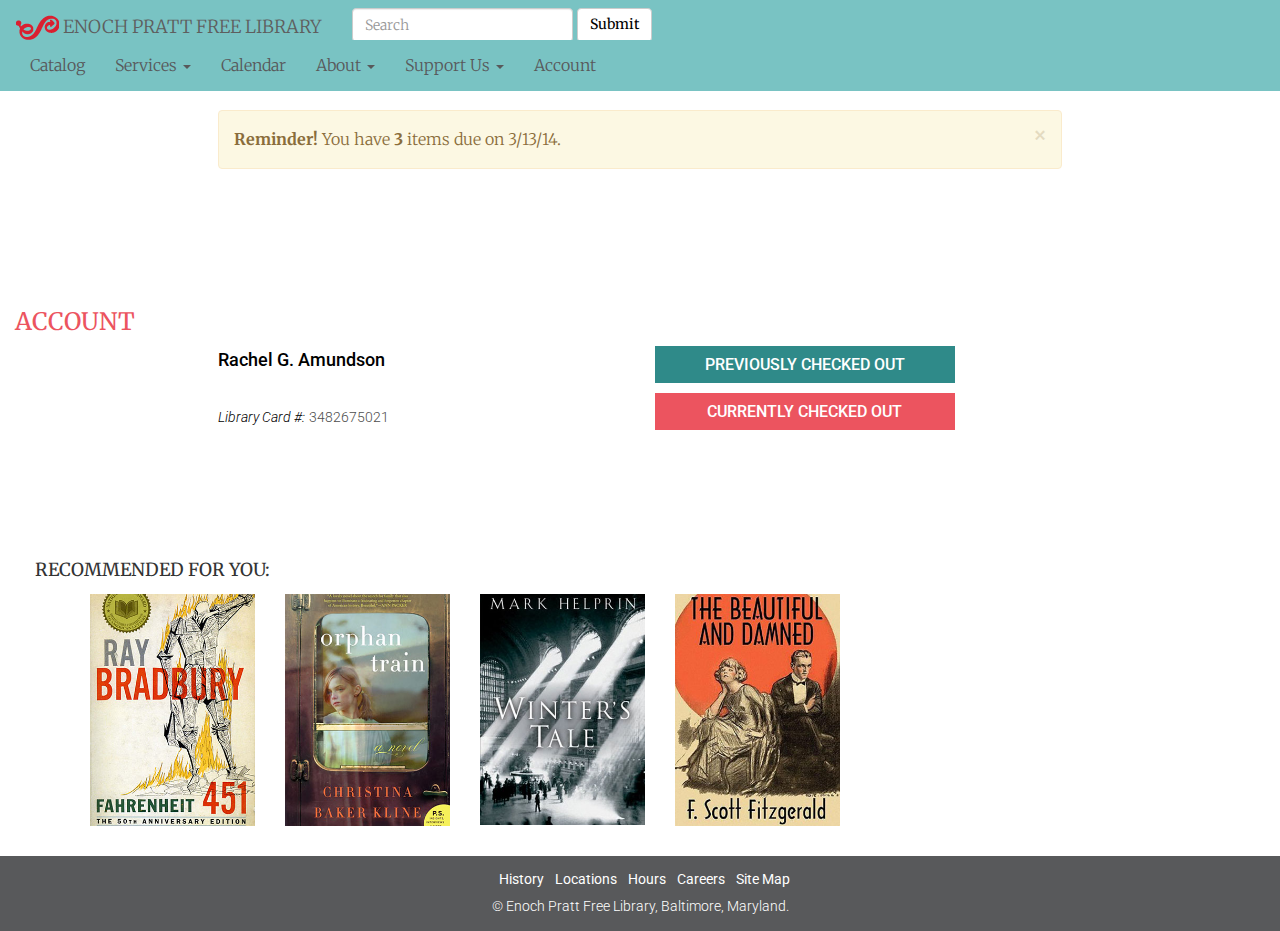
<file: account.html>
<!DOCTYPE html>
<!--[if lt IE 7]>      <html class="no-js lt-ie9 lt-ie8 lt-ie7"> <![endif]-->
<!--[if IE 7]>         <html class="no-js lt-ie9 lt-ie8"> <![endif]-->
<!--[if IE 8]>         <html class="no-js lt-ie9"> <![endif]-->
<!--[if gt IE 8]><!--> <html class="no-js"> <!--<![endif]-->
    <head>
        <meta charset="utf-8">
        <meta http-equiv="X-UA-Compatible" content="IE=edge">
        <title></title>
        <meta name="description" content="">
        <meta name="viewport" content="width=device-width, initial-scale=1">

        <!-- Place favicon.ico and apple-touch-icon.png in the root directory -->

        <link rel="stylesheet" href="css/main.css">
        <link rel="stylesheet" href="css/override.css">

        <script src="js/vendor/modernizr-2.6.2.min.js"></script>
    </head>
    <body>
        <!--[if lt IE 7]>
            <p class="browsehappy">You are using an <strong>outdated</strong> browser. Please <a href="http://browsehappy.com/">upgrade your browser</a> to improve your experience.</p>
        <![endif]-->

        <!-- Add your site or application content here -->
        
  <nav class="navbar navbar-default navbar-fixed-top" role="navigation">
  <div class="container-fluid">
    <!-- Brand and toggle get grouped for better mobile display -->
    <div class="navbar-header">
      <button type="button" class="navbar-toggle" data-toggle="collapse" data-target="#bs-example-navbar-collapse-1">
        <span class="sr-only">Toggle navigation</span>
        <span class="icon-bar"></span>
        <span class="icon-bar"></span>
        <span class="icon-bar"></span>
      </button>
      <a class="navbar-brand" href="index.html"><img src="img/logo.png"> ENOCH PRATT FREE LIBRARY</a>
    </div>

    <!-- Collect the nav links, forms, and other content for toggling -->
    <div class="collapse navbar-collapse" id="bs-example-navbar-collapse-1">

      <form class="navbar-form navbar-left" role="search">
        <div class="form-group">
          <input type="text" class="form-control" placeholder="Search">
        </div>
        <button type="submit" class="btn btn-default"><a class="subbutton" href="results.html">Submit</a></button>
      </form>
     
    </div><!-- /.navbar-collapse -->
  </div><!-- /.container-fluid -->
</nav>

<nav class="navbar navbar-default navbar-fixed-top2" role="navigation">
  <div class="container-fluid">


      <ul class="nav navbar-nav navbar-left">

        <li><a href="catalog.html">Catalog</a></li>

        <li class="dropdown">
          <a href="#" class="dropdown-toggle" data-toggle="dropdown">Services <b class="caret"></b></a>
          <ul class="dropdown-menu">
            <li><a href="#">Research Help</a></li>
            <li><a href="#">Computer Centers</a></li>
            <li><a href="#">Meeting Rooms</a></li>
            <li><a href="#">Kids</a></li>
            <li><a href="#">Teens</a></li>
          </ul>
        </li>

        <li><a href="#">Calendar</a></li>

                <li class="dropdown">
          <a href="#" class="dropdown-toggle" data-toggle="dropdown">About <b class="caret"></b></a>
          <ul class="dropdown-menu">
            <li><a href="#">Mision</a></li>
            <li><a href="#">History</a></li>
            <li><a href="#">Vitals</a></li>
          </ul>
        </li>

                <li class="dropdown">
          <a href="#" class="dropdown-toggle" data-toggle="dropdown">Support Us <b class="caret"></b></a>
          <ul class="dropdown-menu">
            <li><a href="#">Giving Options</a></li>
            <li><a href="#">Volunteer</a></li>
          </ul>
        </li>

        <li><a href="account.html">Account</a></li>

      </ul>
    </div><!-- /.navbar-collapse -->
  </div><!-- /.container-fluid -->
</nav>


<div class="row">
<div class="col-md-8 col-md-offset-2">
<div class="alert alert-warning alert-dismissable">
  <button type="button" class="close" data-dismiss="alert" aria-hidden="true">&times;</button>
  <strong>Reminder!</strong> You have <strong>3</strong> items due on 3/13/14.
</div>
</div>
</div>
</div>

<div class="col-md-12">
<h1>Account</h1>
</div>



  <div class="row"> 
      <div class="col-md-4 col-md-offset-2">
        <div class="h2-bold">
                Rachel G. Amundson
            </div>
            <br>
           <div class="h6-italic">
                Library Card #:
            </div>
             <h6>3482675021</h6>
            <br>
            </div>
        <div class="col-md-4">

        <a class="button4" href="previous.html">Previously Checked Out</a><br>

        <a class="button3" href="#">Currently Checked Out</a><br>

        </div>
  </div>







</div>
</div>

<div class="col-md-12">
<h1 class="subhead2">Recommended for you:</h1>
</div><br><br>


<div id="listcontainer">
<ul>
<section class="container">
  <div class="row">
    <li><div class="col-md-2 col-sm-4 col-xs-6"><a class="imglink" href="media.html"><img src="img/classics5.jpg" class="img-responsive shadow" alt="Responsive image"></a></div>
    <div class="col-md-2 col-sm-4 col-xs-6"><img src="img/popular4.jpg" class="img-responsive shadow" alt="Responsive image"></div>
    <div class="col-md-2 col-sm-4 col-xs-6"><img src="img/popular3.jpg" class="img-responsive shadow" alt="Responsive image"></div>
    <div class="col-md-2 col-sm-4 col-xs-6"><img src="img/classics4.jpg" class="img-responsive shadow" alt="Responsive image"></div>
    <div class="col-md-2 col-sm-4 col-xs-6">&nbsp;</div></li>
    <div class="col-md-2 col-sm-4 col-xs-6">&nbsp;</div></li>
  </div>
</section>  
</ul>
</div>
</div>

    <div class="footer">
        <div class="col-md-12">
        <a class="footlink" href="#">History</a>  <a class="footlink" href="#">Locations</a>  <a class="footlink" href="#">Hours</a>  <a class="footlink" href="#">Careers</a>  <a class="footlink" href="#">Site Map</a><br>
            © Enoch Pratt Free Library, Baltimore, Maryland.
        </div>
    </div>


        <script src="//ajax.googleapis.com/ajax/libs/jquery/1.10.2/jquery.min.js"></script>
        <script>window.jQuery || document.write('<script src="js/vendor/jquery-1.10.2.min.js"><\/script>')</script>
        <script src="js/vendor/bootstrap.js"></script>
        <script src="js/vendor/bootstrap/collapse.js"></script>
        <script src="js/vendor/bootstrap/dropdown.js"></script>
        <script src="js/plugins.js"></script>
        <script src="js/main.js"></script>

        <!-- Google Analytics: change UA-XXXXX-X to be your site's ID. -->
        <script>
            (function(b,o,i,l,e,r){b.GoogleAnalyticsObject=l;b[l]||(b[l]=
            function(){(b[l].q=b[l].q||[]).push(arguments)});b[l].l=+new Date;
            e=o.createElement(i);r=o.getElementsByTagName(i)[0];
            e.src='//www.google-analytics.com/analytics.js';
            r.parentNode.insertBefore(e,r)}(window,document,'script','ga'));
            ga('create','UA-XXXXX-X');ga('send','pageview');
        </script>
     
    </body>
</html>
</file>
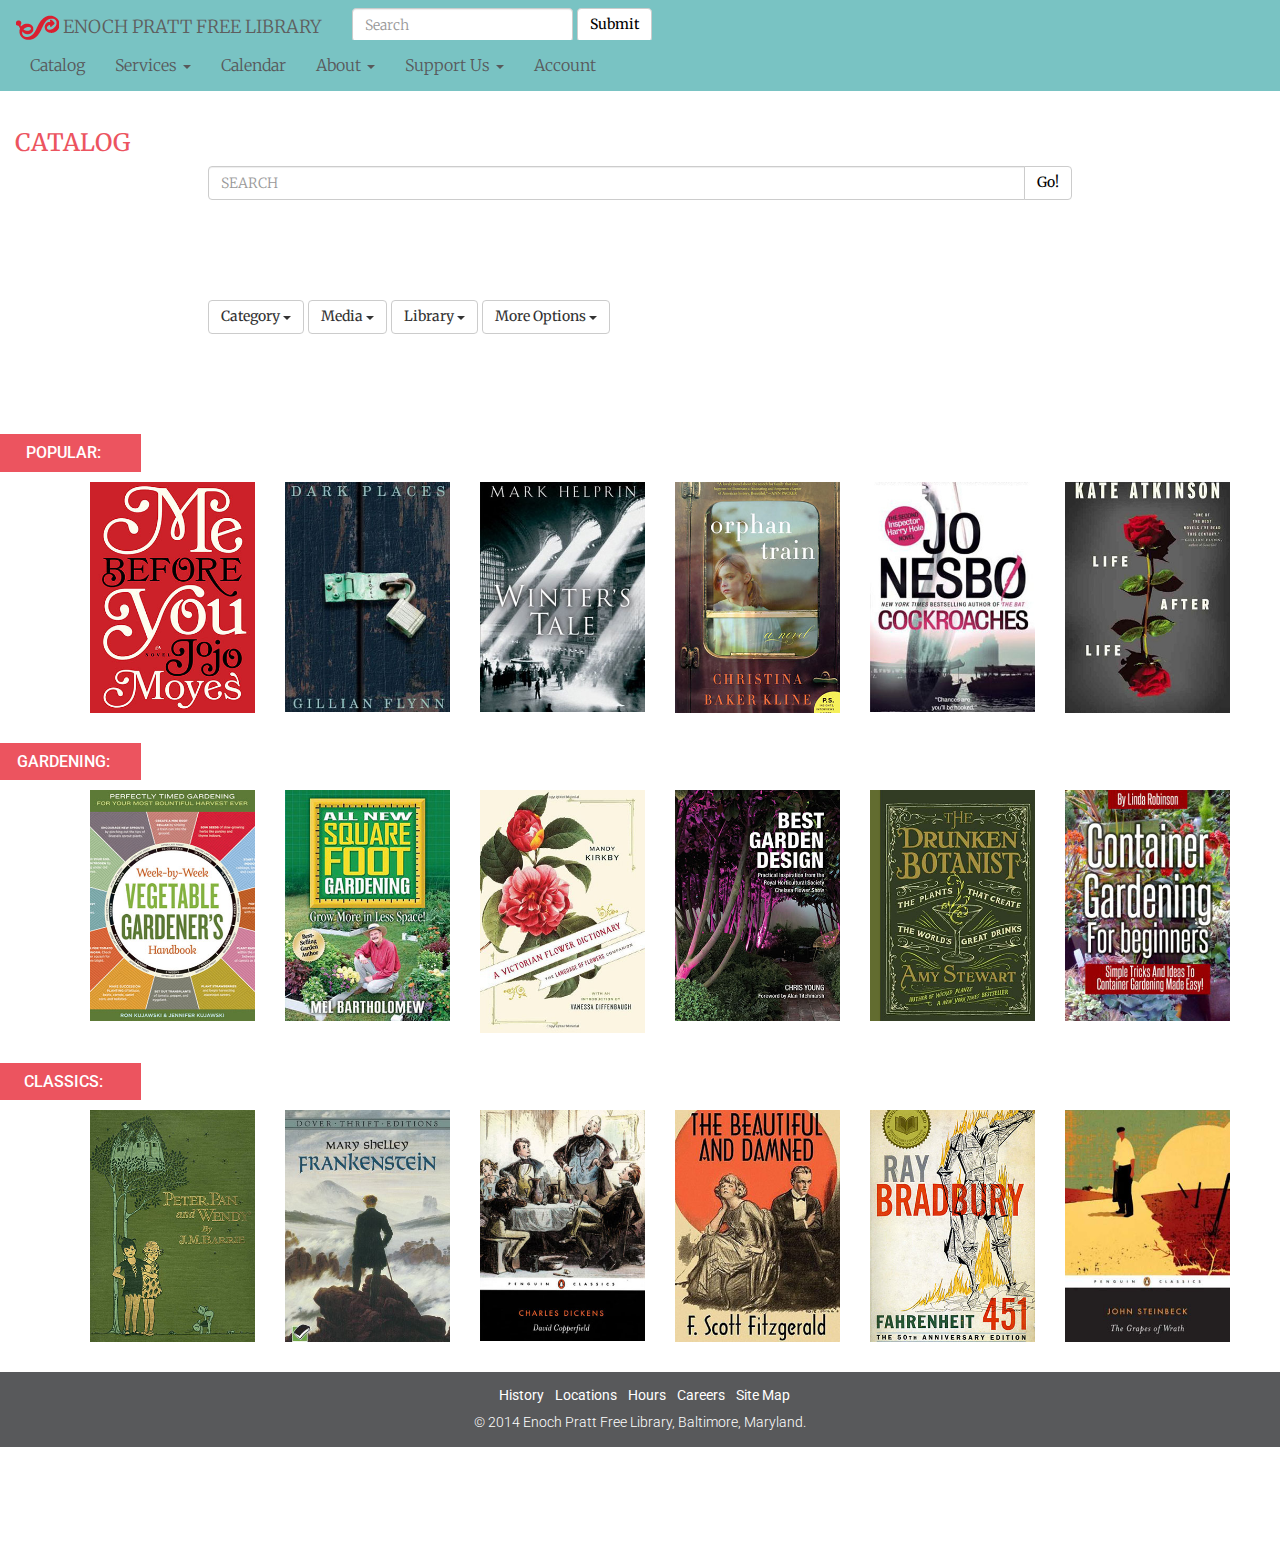
<file: catalog.html>
<!DOCTYPE html>
<!--[if lt IE 7]>      <html class="no-js lt-ie9 lt-ie8 lt-ie7"> <![endif]-->
<!--[if IE 7]>         <html class="no-js lt-ie9 lt-ie8"> <![endif]-->
<!--[if IE 8]>         <html class="no-js lt-ie9"> <![endif]-->
<!--[if gt IE 8]><!--> <html class="no-js"> <!--<![endif]-->
    <head>
        <meta charset="utf-8">
        <meta http-equiv="X-UA-Compatible" content="IE=edge">
        <title></title>
        <meta name="description" content="">
        <meta name="viewport" content="width=device-width, initial-scale=1">

        <!-- Place favicon.ico and apple-touch-icon.png in the root directory -->

        <link rel="stylesheet" href="css/main.css">
        <link rel="stylesheet" href="css/override.css">

        <script src="js/vendor/modernizr-2.6.2.min.js"></script>


    </head>
    <body>
        <!--[if lt IE 7]>
            <p class="browsehappy">You are using an <strong>outdated</strong> browser. Please <a href="http://browsehappy.com/">upgrade your browser</a> to improve your experience.</p>
        <![endif]-->

        <!-- Add your site or application content here -->
        
        
<nav class="navbar navbar-default navbar-fixed-top" role="navigation">
  <div class="container-fluid">
    <!-- Brand and toggle get grouped for better mobile display -->
    <div class="navbar-header">
      <button type="button" class="navbar-toggle" data-toggle="collapse" data-target="#bs-example-navbar-collapse-1">
        <span class="sr-only">Toggle navigation</span>
        <span class="icon-bar"></span>
        <span class="icon-bar"></span>
        <span class="icon-bar"></span>
      </button>
      <a class="navbar-brand" href="index.html"><img src="img/logo.png"> ENOCH PRATT FREE LIBRARY</a>
    </div>

    <!-- Collect the nav links, forms, and other content for toggling -->
    <div class="collapse navbar-collapse" id="bs-example-navbar-collapse-1">

      <form class="navbar-form navbar-left" role="search">
        <div class="form-group">
          <input type="text" class="form-control" placeholder="Search">
        </div>
        <button type="submit" class="btn btn-default"><a class="subbutton" href="results.html">Submit</a></button>
      </form>
     
    </div><!-- /.navbar-collapse -->
  </div><!-- /.container-fluid -->
</nav>

<nav class="navbar navbar-default navbar-fixed-top2" role="navigation">
  <div class="container-fluid">


      <ul class="nav navbar-nav navbar-left">

        <li><a href="catalog.html">Catalog</a></li>

        <li class="dropdown">
          <a href="#" class="dropdown-toggle" data-toggle="dropdown">Services <b class="caret"></b></a>
          <ul class="dropdown-menu">
            <li><a href="#">Research Help</a></li>
            <li><a href="#">Computer Centers</a></li>
            <li><a href="#">Meeting Rooms</a></li>
            <li><a href="#">Kids</a></li>
            <li><a href="#">Teens</a></li>
          </ul>
        </li>

        <li><a href="#">Calendar</a></li>

                <li class="dropdown">
          <a href="#" class="dropdown-toggle" data-toggle="dropdown">About <b class="caret"></b></a>
          <ul class="dropdown-menu">
            <li><a href="#">Mision</a></li>
            <li><a href="#">History</a></li>
            <li><a href="#">Vitals</a></li>
          </ul>
        </li>

                <li class="dropdown">
          <a href="#" class="dropdown-toggle" data-toggle="dropdown">Support Us <b class="caret"></b></a>
          <ul class="dropdown-menu">
            <li><a href="#">Giving Options</a></li>
            <li><a href="#">Volunteer</a></li>
          </ul>
        </li>

        <li><a href="account.html">Account</a></li>

      </ul>
    </div><!-- /.navbar-collapse -->
  </div><!-- /.container-fluid -->
</nav>

<div class="col-md-12">
<h1>Catalog</h1>
</div>

<div class="row">

<div class="col-md-push-2">
&nbsp;
</div>


<div class="row">
<div class=" col-md-8 col-md-offset-2">
    <div class="input-group">
      <input type="text" class="form-control" placeholder="SEARCH">
      <span class="input-group-btn">
        <button class="btn btn-default" type="button"><a class="subbutton" href="results.html">Go!</a></button>
      </span>
    </div><!-- /input-group -->
  </div><!-- /.col-lg-6 -->
</div><!-- /.row -->

<div class="row">
<div class=" col-md-8 col-md-offset-2">
  <div class="btn-group ">
  <button type="button" class="btn btn-default dropdown-toggle" data-toggle="dropdown">
    Category <span class="caret"></span>
  </button>
  <ul class="dropdown-menu" role="menu">
    <li><a href="#">ISBN</a></li>
    <li><a href="#">Author</a></li>
    <li><a href="#">Title</a></li>
    <li><a href="#">Subject</a></li>
    <li><a href="#">Series</a></li>

  </ul>
</div>

<div class="btn-group">
  <button type="button" class="btn btn-default dropdown-toggle" data-toggle="dropdown">
    Media <span class="caret"></span>
  </button>
  <ul class="dropdown-menu" role="menu">
    <li><a href="#">Audio</a></li>
    <li><a href="#">Books</a></li>
    <li><a href="#">DVDs</a></li>
    <li><a href="#">Electronic Resource</a></li>
    <li><a href="#">Film 16mm</a></li>
    <li><a href="#">Government Documents</a></li>
    <li><a href="#">Magazines and Newspapers</a></li>
    <li><a href="#">Microfilm</a></li>
    <li><a href="#">Slides</a></li>
    <li><a href="#">Video</a></li>
  </ul>
</div>

<div class="btn-group">
  <button type="button" class="btn btn-default dropdown-toggle" data-toggle="dropdown">
    Library <span class="caret"></span>
  </button>
  <ul class="dropdown-menu" role="menu">
      <li><a href="#">Brooklyn</a></li>
      <li><a href="#">Canton</a></li>
      <li><a href="#">Central</a></li>
      <li><a href="#">Cherry Hill</a></li>
      <li><a href="#">Clifton</a></li>
      <li><a href="#">Edmondson Avenue</a></li>
      <li><a href="#">Forest Park</a></li>
      <li><a href="#">Govans</a></li>
      <li><a href="#">Hamilton</a></li>
      <li><a href="#">Hampden</a></li>
      <li><a href="#">Herring Run</a></li>
      <li><a href="#">Light Street</a></li>
      <li><a href="#">Northwood</a></li>
      <li><a href="#">Orleans Street</a></li>
      <li><a href="#">Patterson Park</a></li>
      <li><a href="#">Pennsylvania Avenue</a></li>
      <li><a href="#">Reistertown Road</a></li>
      <li><a href="#">Roland Park</a></li>
      <li><a href="#">Southeast Anchor</a></li>
      <li><a href="#">Walbrook</a></li>
      <li><a href="#">Washington Village</a></li>
      <li><a href="#">Waverly</a></li>

  </ul>
</div>

<div class="btn-group">
  <button type="button" class="btn btn-default dropdown-toggle" data-toggle="dropdown">
    More Options <span class="caret"></span>
  </button>
  <ul class="dropdown-menu" role="menu">
    <li><a href="#">Action</a></li>
    <li><a href="#">Another action</a></li>
    <li><a href="#">Something else here</a></li>
    <li class="divider"></li>
    <li><a href="#">Separated link</a></li>
  </ul>
</div>

</div>
</div>



<a class="button2" href="#">Popular:</a><br>


<div id="listcontainer">
<ul>
<section class="container">
  <div class="row">
    <li><div class="col-md-2 col-sm-4 col-xs-6"><img src="img/popular1.jpg" class="img-responsive shadow" alt="Responsive image"></div>
    <div class="col-md-2 col-sm-4 col-xs-6"><img src="img/popular2.jpg" class="img-responsive shadow" alt="Responsive image"></div>
    <div class="col-md-2 col-sm-4 col-xs-6"><img src="img/popular3.jpg" class="img-responsive shadow" alt="Responsive image"></div>
    <div class="col-md-2 col-sm-4 col-xs-6"><img src="img/popular4.jpg" class="img-responsive shadow" alt="Responsive image"></div>
    <div class="col-md-2 col-sm-4 col-xs-6"><img src="img/popular5.jpg" class="img-responsive shadow" alt="Responsive image"></div>
    <div class="col-md-2 col-sm-4 col-xs-6"><img src="img/popular6.jpg" class="img-responsive shadow" alt="Responsive image"></div></li>
  </div>
</section>  
</ul>
</div>


<a class="button2" href="#">Gardening:</a><br>

<div id="listcontainer">
<ul>
<section class="container">
  <div class="row">
    <li><div class="col-md-2 col-sm-4 col-xs-6"><img src="img/garden1.jpg" class="img-responsive shadow" alt="Responsive image"></div>
    <div class="col-md-2 col-sm-4 col-xs-6"><img src="img/garden2.jpg" class="img-responsive shadow" alt="Responsive image"></div>
    <div class="col-md-2 col-sm-4 col-xs-6"><img src="img/garden3.jpg" class="img-responsive shadow" alt="Responsive image"></div>
    <div class="col-md-2 col-sm-4 col-xs-6"><img src="img/garden4.jpg" class="img-responsive shadow" alt="Responsive image"></div>
    <div class="col-md-2 col-sm-4 col-xs-6"><img src="img/garden5.jpg" class="img-responsive shadow" alt="Responsive image"></div>
    <div class="col-md-2 col-sm-4 col-xs-6"><img src="img/garden6.jpg" class="img-responsive shadow" alt="Responsive image"></div></li>
  </div>
</section>  
</ul>
</div>

<a class="button2" href="results.html">Classics:</a><br>

<div id="listcontainer">
<ul>
<section class="container">
  <div class="row">
    <li><div class="col-md-2 col-sm-4 col-xs-6"><a class="imglink" href="media.html"><img src="img/classics1.jpg" class="img-responsive shadow" alt="Responsive image"></a></div>
    <div class="col-md-2 col-sm-4 col-xs-6"><img src="img/classics2.jpg" class="img-responsive shadow" alt="Responsive image"></div>
    <div class="col-md-2 col-sm-4 col-xs-6"><img src="img/classics3.jpg" class="img-responsive shadow" alt="Responsive image"></div>
    <div class="col-md-2 col-sm-4 col-xs-6"><img src="img/classics4.jpg" class="img-responsive shadow" alt="Responsive image"></div>
    <div class="col-md-2 col-sm-4 col-xs-6"><img src="img/classics5.jpg" class="img-responsive shadow" alt="Responsive image"></div>
    <div class="col-md-2 col-sm-4 col-xs-6"><img src="img/classics6.jpg" class="img-responsive shadow" alt="Responsive image"></div></li>
  </div>
</section>  
</ul>
</div>


    <div class="footer">
        <div class="col-md-12">
        <a class="footlink" href="#">History</a>  <a class="footlink" href="#">Locations</a>  <a class="footlink" href="#">Hours</a>  <a class="footlink" href="#">Careers</a>  <a class="footlink" href="#">Site Map</a><br>
            © 2014 Enoch Pratt Free Library, Baltimore, Maryland.
        </div>
    </div>


        <script src="//ajax.googleapis.com/ajax/libs/jquery/1.10.2/jquery.min.js"></script>
        <script>window.jQuery || document.write('<script src="js/vendor/jquery-1.10.2.min.js"><\/script>')</script>
        <script src="js/vendor/bootstrap.js"></script>
        <script src="js/vendor/bootstrap/collapse.js"></script>
        <script src="js/vendor/bootstrap/dropdown.js"></script>
        <script src="js/plugins.js"></script>
        <script src="js/main.js"></script>

        <!-- Google Analytics: change UA-XXXXX-X to be your site's ID. -->
        <script>
            (function(b,o,i,l,e,r){b.GoogleAnalyticsObject=l;b[l]||(b[l]=
            function(){(b[l].q=b[l].q||[]).push(arguments)});b[l].l=+new Date;
            e=o.createElement(i);r=o.getElementsByTagName(i)[0];
            e.src='//www.google-analytics.com/analytics.js';
            r.parentNode.insertBefore(e,r)}(window,document,'script','ga'));
            ga('create','UA-XXXXX-X');ga('send','pageview');
        </script>
    
    </body>
</html>
</file>
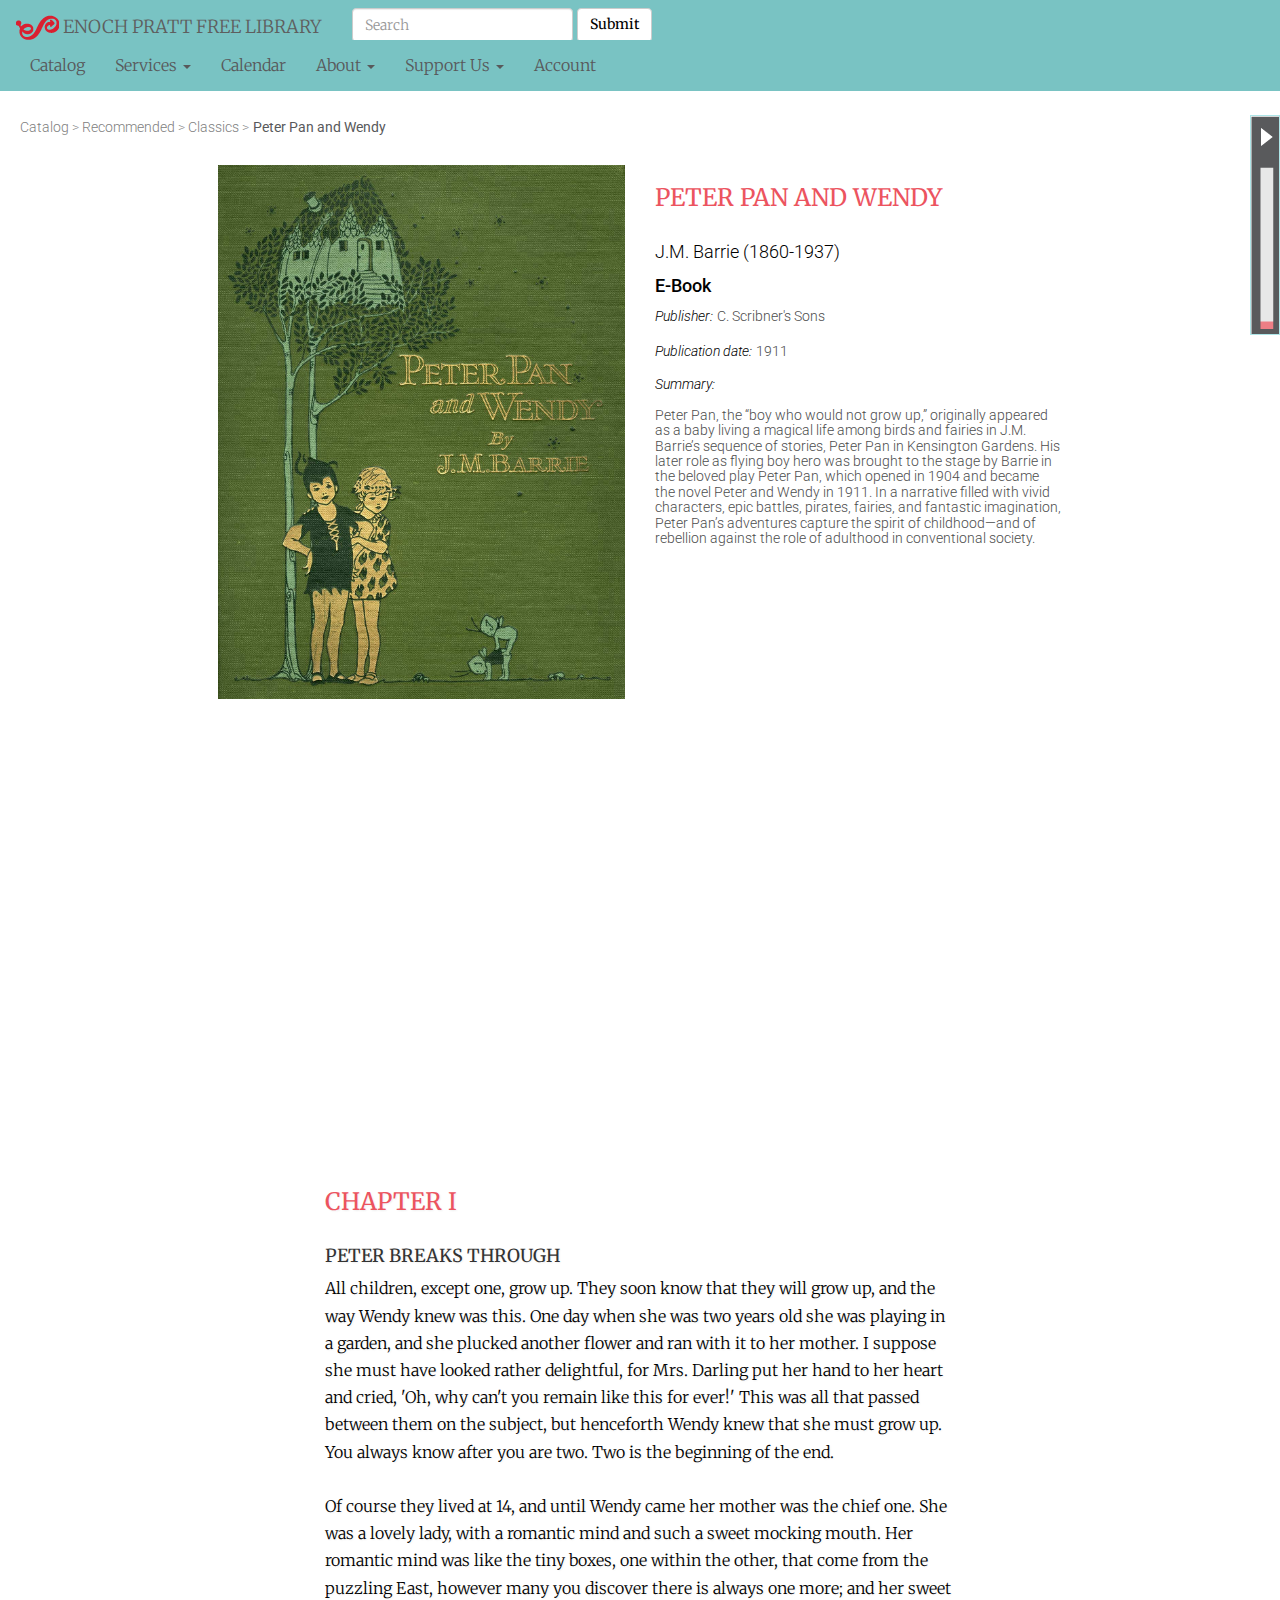
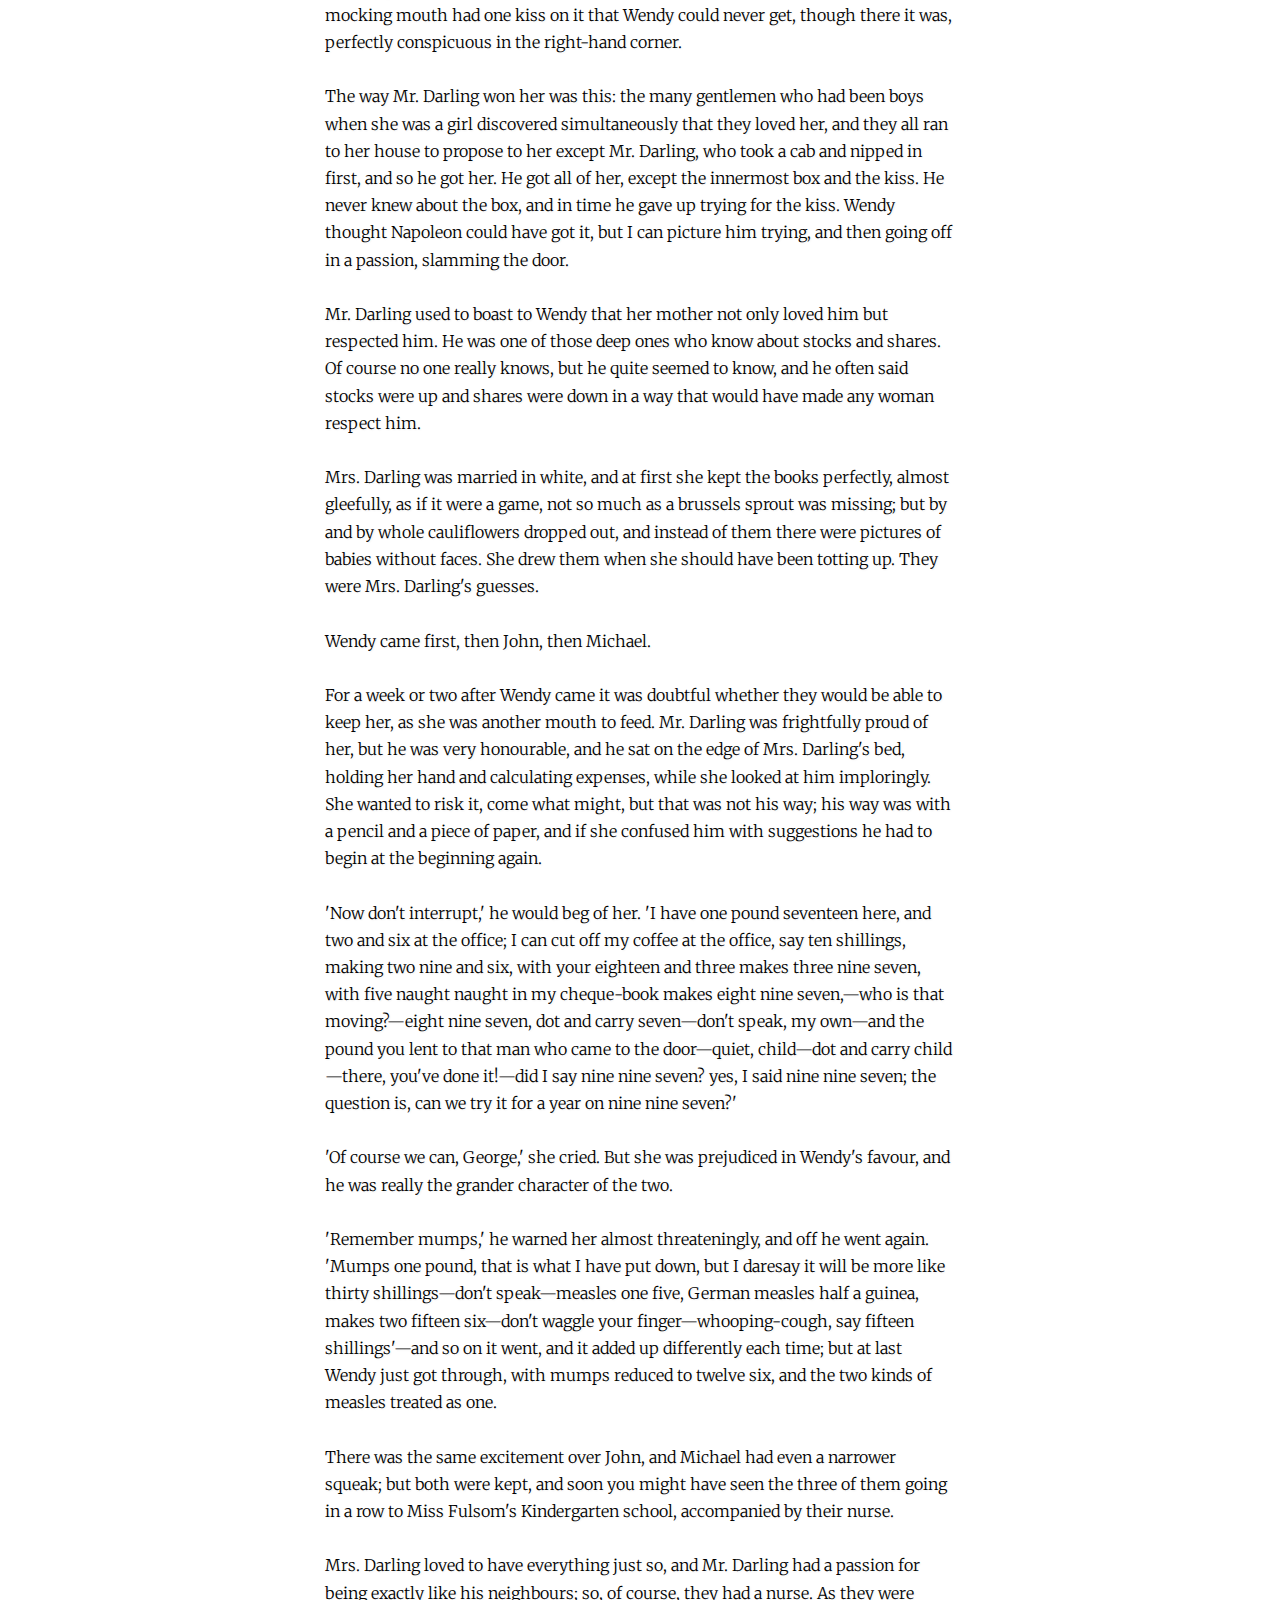
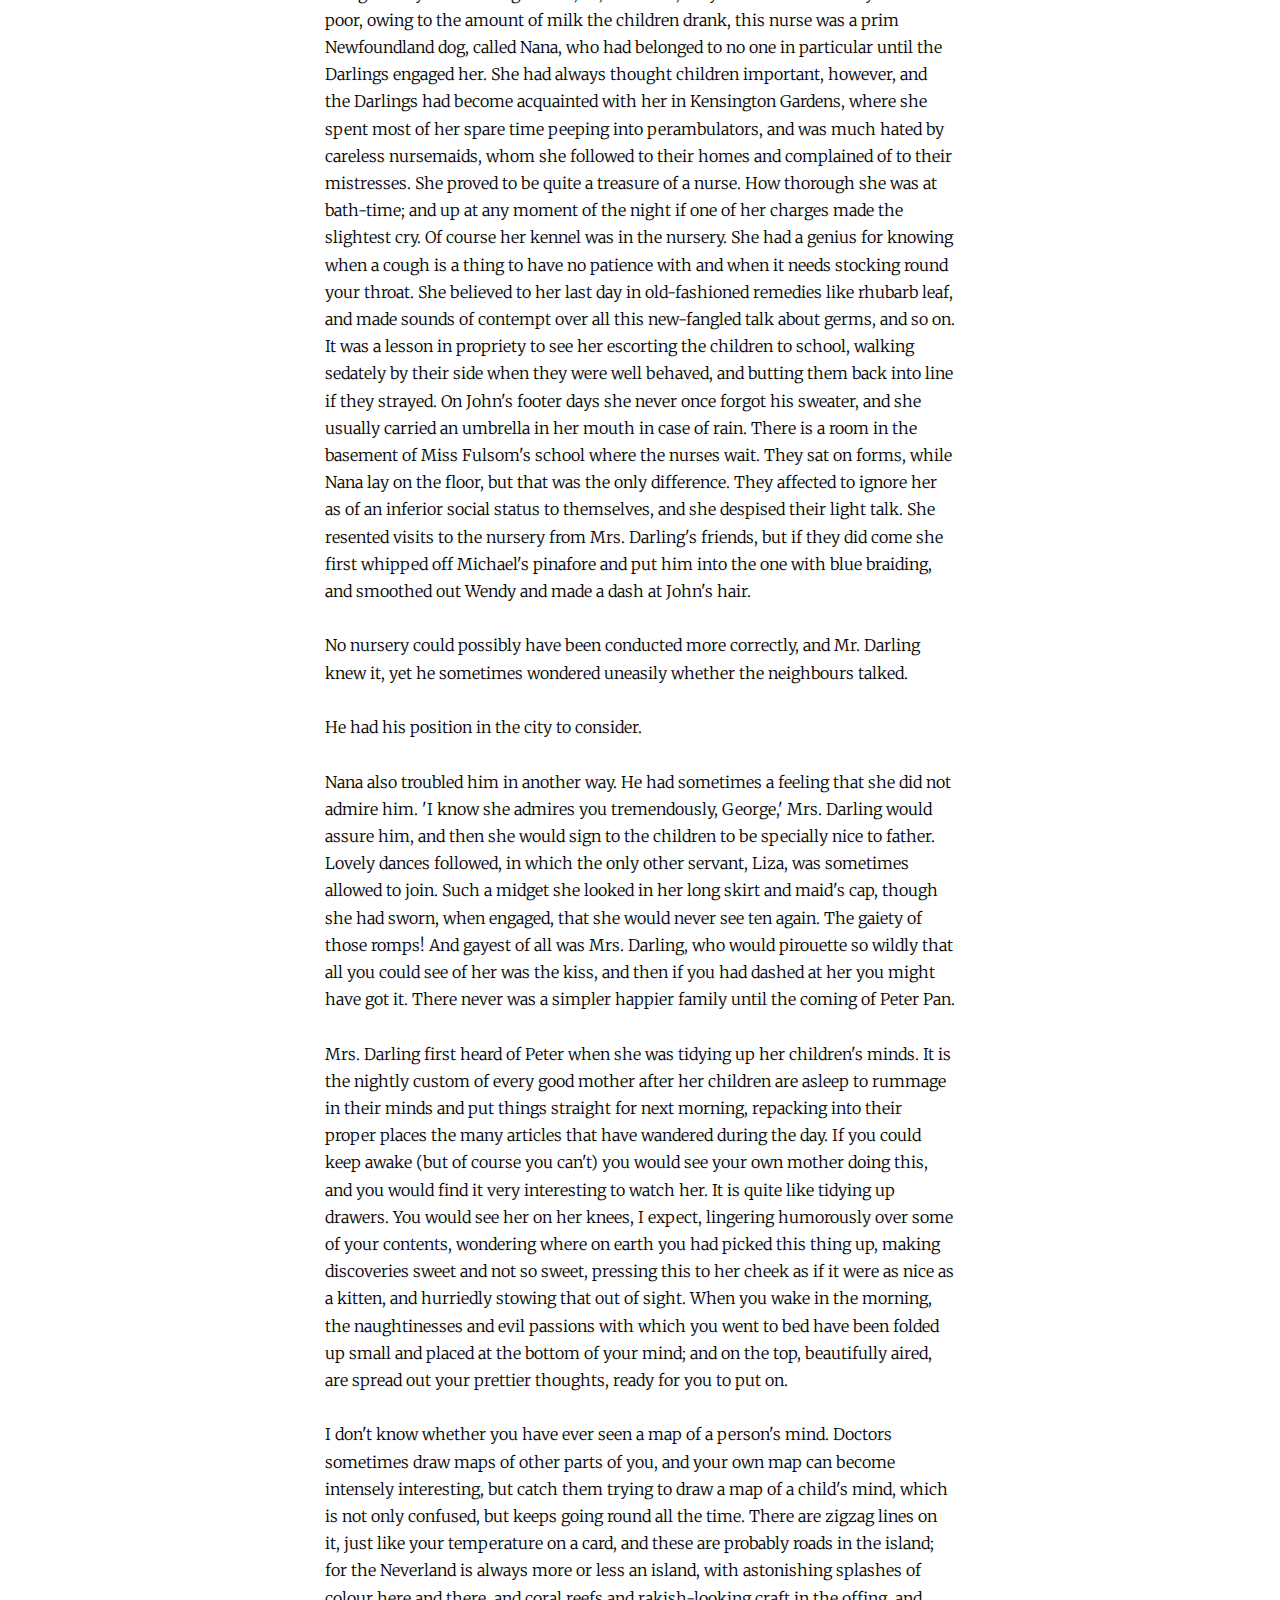
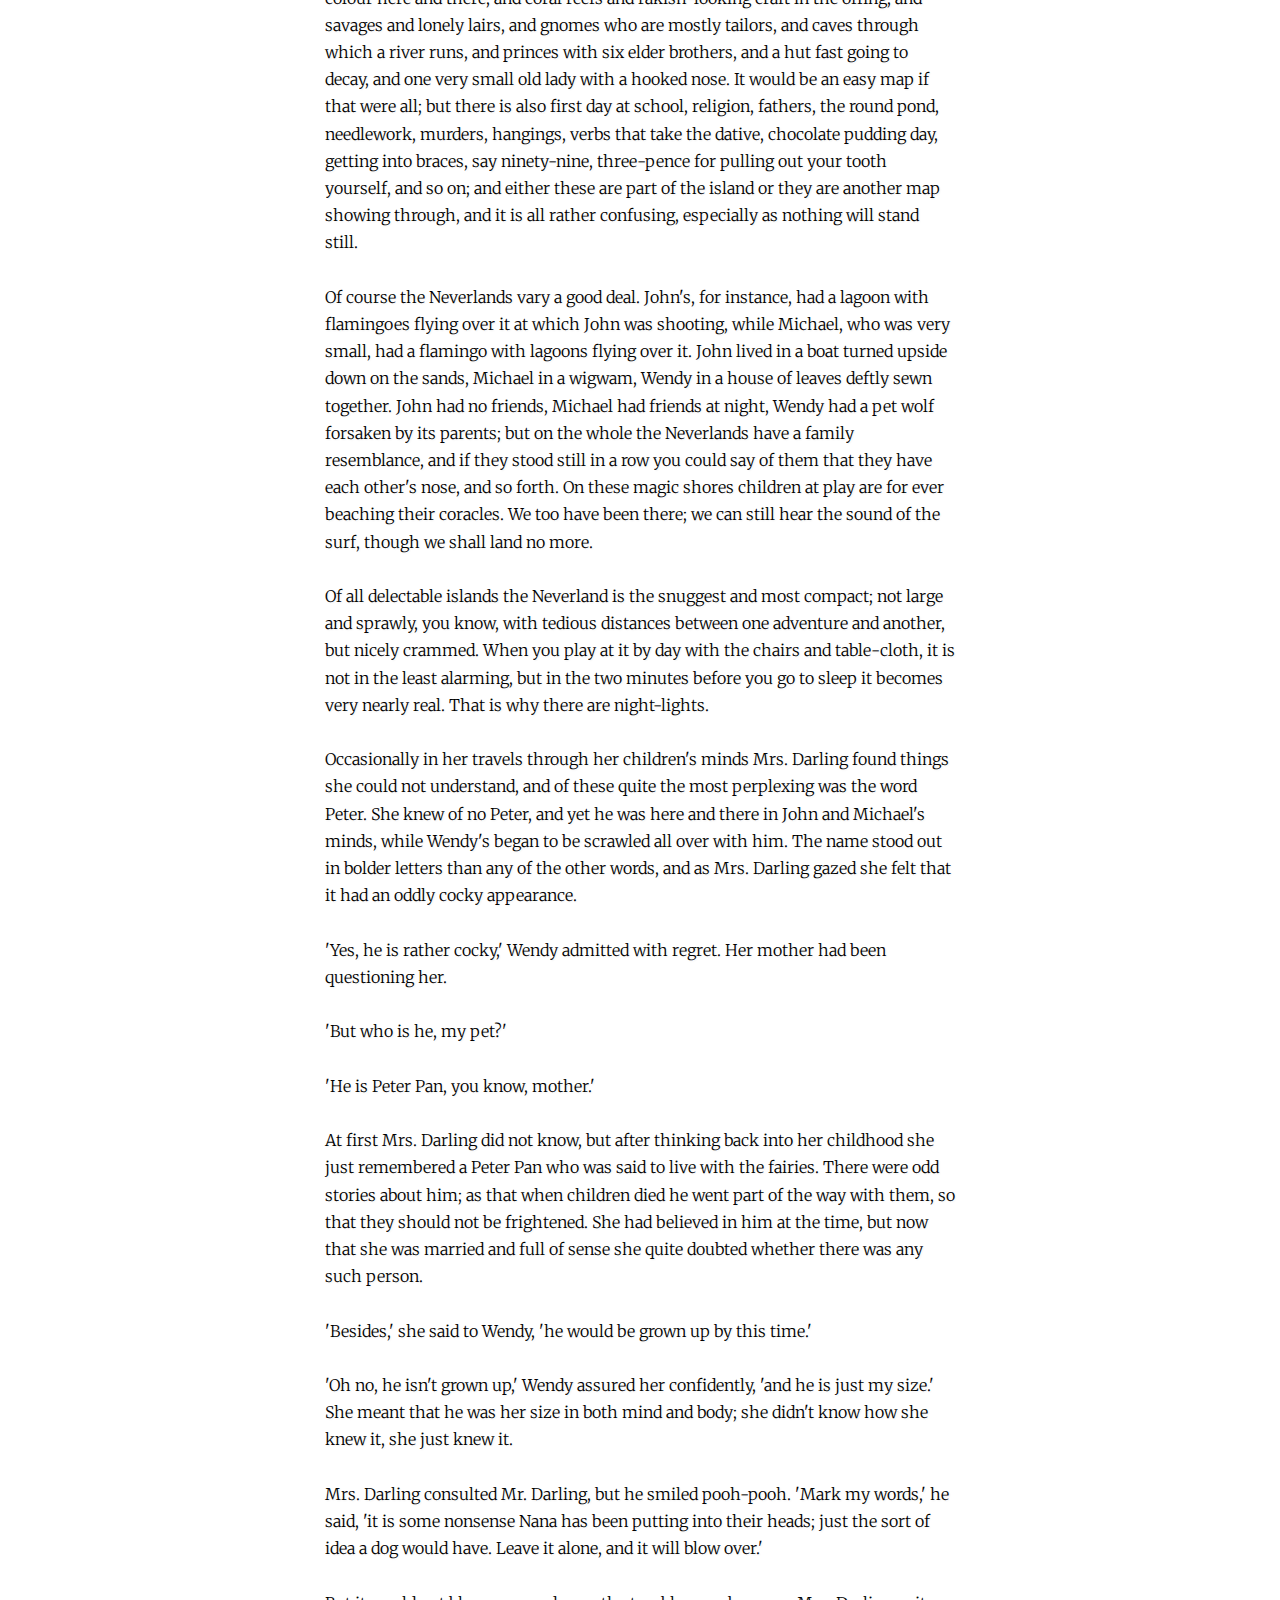
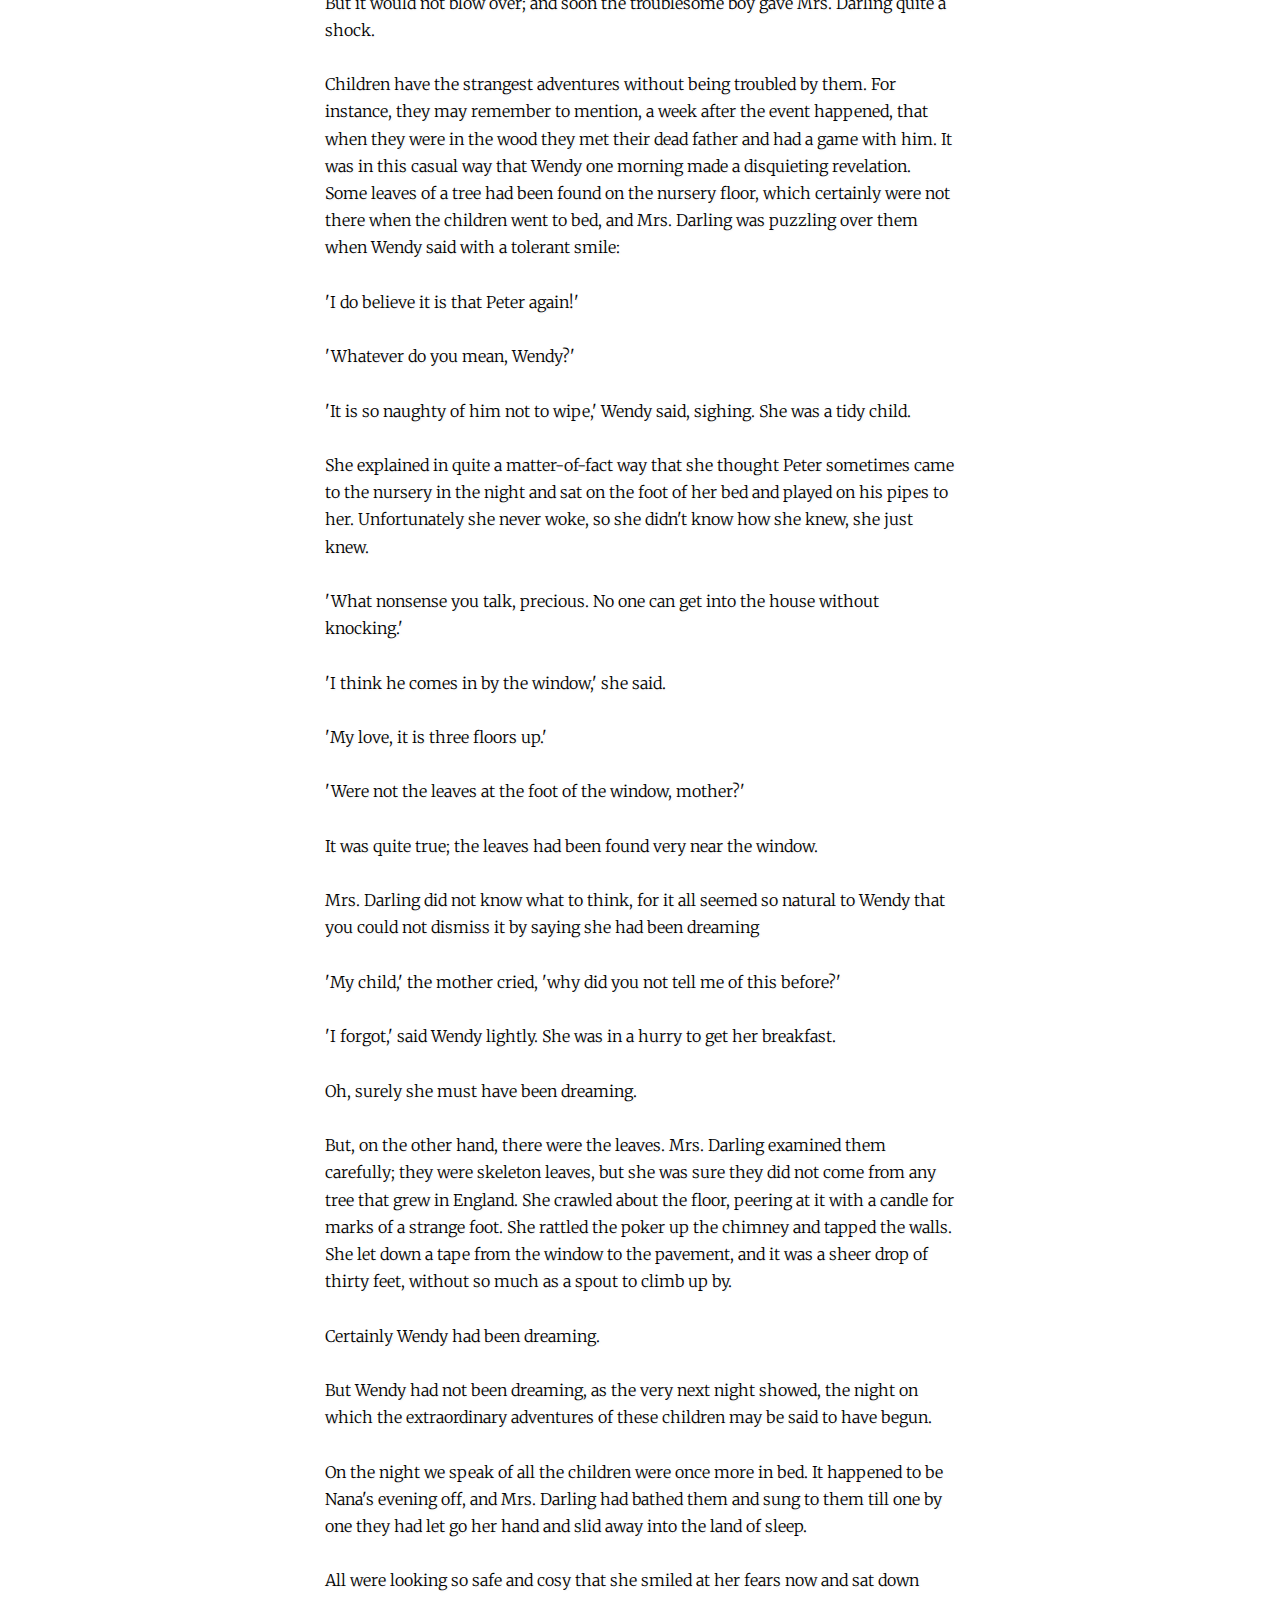
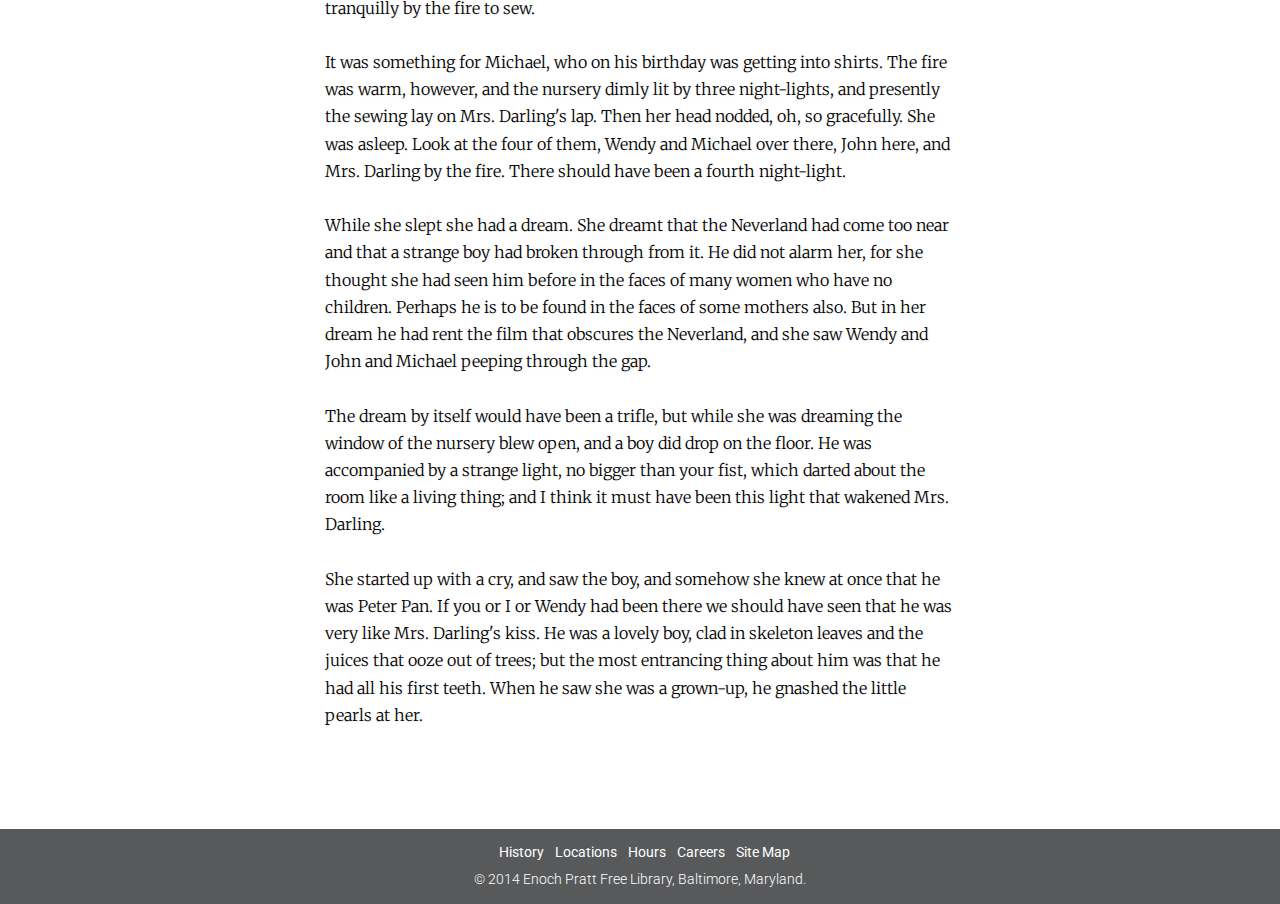
<file: media.html>
<!DOCTYPE html>
<!--[if lt IE 7]> <html class="no-js lt-ie9 lt-ie8 lt-ie7"> <![endif]-->
<!--[if IE 7]> <html class="no-js lt-ie9 lt-ie8"> <![endif]-->
<!--[if IE 8]> <html class="no-js lt-ie9"> <![endif]-->
<!--[if gt IE 8]><!-->

<html class="no-js">
<!--<![endif]-->

<head>
    <meta charset="utf-8">
    <meta content="IE=edge" http-equiv="X-UA-Compatible">

    <title></title>
    <meta content="" name="description">
    <meta content="width=device-width, initial-scale=1" name="viewport">
    <!-- Place favicon.ico and apple-touch-icon.png in the root directory -->
    <link href="css/main.css" rel="stylesheet">
    <link href="css/override.css" rel="stylesheet">
    <link href="css/style.css" media="screen" rel="stylesheet" type="text/css">
    <script src="js/vendor/modernizr-2.6.2.min.js"></script>
</head>

<body>
    <!--[if lt IE 7]>
<p class="browsehappy">You are using an <strong>outdated</strong> browser. Please <a href="http://browsehappy.com/">upgrade your browser</a> to improve your experience.</p>
<![endif]-->
    <!-- Add your site or application content here -->

<nav class="navbar navbar-default navbar-fixed-top" role="navigation">
  <div class="container-fluid">
    <!-- Brand and toggle get grouped for better mobile display -->
    <div class="navbar-header">
      <button type="button" class="navbar-toggle" data-toggle="collapse" data-target="#bs-example-navbar-collapse-1">
        <span class="sr-only">Toggle navigation</span>
        <span class="icon-bar"></span>
        <span class="icon-bar"></span>
        <span class="icon-bar"></span>
      </button>
      <a class="navbar-brand" href="index.html"><img src="img/logo.png"> ENOCH PRATT FREE LIBRARY</a>
    </div>

    <!-- Collect the nav links, forms, and other content for toggling -->
    <div class="collapse navbar-collapse" id="bs-example-navbar-collapse-1">

      <form class="navbar-form navbar-left" role="search">
        <div class="form-group">
          <input type="text" class="form-control" placeholder="Search">
        </div>
        <button type="submit" class="btn btn-default"><a class="subbutton" href="results.html">Submit</a></button>
      </form>
     
    </div><!-- /.navbar-collapse -->
  </div><!-- /.container-fluid -->
</nav>

<nav class="navbar navbar-default navbar-fixed-top2" role="navigation">
  <div class="container-fluid">


      <ul class="nav navbar-nav navbar-left">

        <li><a href="catalog.html">Catalog</a></li>

        <li class="dropdown">
          <a href="#" class="dropdown-toggle" data-toggle="dropdown">Services <b class="caret"></b></a>
          <ul class="dropdown-menu">
            <li><a href="#">Research Help</a></li>
            <li><a href="#">Computer Centers</a></li>
            <li><a href="#">Meeting Rooms</a></li>
            <li><a href="#">Kids</a></li>
            <li><a href="#">Teens</a></li>
          </ul>
        </li>

        <li><a href="#">Calendar</a></li>

                <li class="dropdown">
          <a href="#" class="dropdown-toggle" data-toggle="dropdown">About <b class="caret"></b></a>
          <ul class="dropdown-menu">
            <li><a href="#">Mision</a></li>
            <li><a href="#">History</a></li>
            <li><a href="#">Vitals</a></li>
          </ul>
        </li>

                <li class="dropdown">
          <a href="#" class="dropdown-toggle" data-toggle="dropdown">Support Us <b class="caret"></b></a>
          <ul class="dropdown-menu">
            <li><a href="#">Giving Options</a></li>
            <li><a href="#">Volunteer</a></li>
          </ul>
        </li>

        <li><a href="account.html">Account</a></li>

      </ul>
    </div><!-- /.navbar-collapse -->
  </div><!-- /.container-fluid -->
</nav>


<h5>Catalog &gt; Recommended &gt; Classics &gt;</h5>
    <div class="h5-bold">
        Peter Pan and Wendy
    </div>

    <div class="row">
        <div class="col-sm-5 col-md-5 col-lg-4 col-sm-offset-1 col-md-offset-1 col-lg-offset-2"><img alt="Responsive image"
        class="img-responsive shadow" src="img/peter.jpg"></div>

        <div class="col-sm-5 col-md-5 col-lg-4">
            <h1>Peter Pan and Wendy</h1>

            <h2>J.M. Barrie (1860-1937)</h2>

            <div class="h2-bold">
                E-Book
            </div>

            <div class="h6-italic">
                Publisher:
            </div>
                
            <h6>C. Scribner's Sons</h6>
                <br>
            <div class="h6-italic">
                Publication date:
            </div>

            <h6>1911</h6>
                <br>
            <div class="h6-italic">
                Summary:
            </div>

            <h6>Peter Pan, the “boy who would not grow up,” originally appeared
            as a baby living a magical life among birds and fairies in J.M.
            Barrie’s sequence of stories, Peter Pan in Kensington Gardens. His
            later role as flying boy hero was brought to the stage by Barrie in
            the beloved play Peter Pan, which opened in 1904 and became the
            novel Peter and Wendy in 1911. In a narrative filled with vivid
            characters, epic battles, pirates, fairies, and fantastic
            imagination, Peter Pan’s adventures capture the spirit of
            childhood—and of rebellion against the role of adulthood in
            conventional society.</h6>
        </div>
    </div>
    </div>

    <P>&nbsp;</P><P>&nbsp;</P><P>&nbsp;</P><P>&nbsp;</P><P>&nbsp;</P><P>&nbsp;</P><P>&nbsp;</P>

    <div class="section white" id="section1">
        <div class="row">
            <div class="col-xs-10 col-sm-8 col-md-8 col-xs-offset-1 col-sm-offset-2 col-md-offset-2">
                <h1>CHAPTER I</h1><br>

                <h1 class="subhead">PETER BREAKS THROUGH</h1><br>
                All children, except one, grow up. They soon know that they
                will grow up, and the way Wendy knew was this. One day when she
                was two years old she was playing in a garden, and she plucked
                another flower and ran with it to her mother. I suppose she
                must have looked rather delightful, for Mrs. Darling put her
                hand to her heart and cried, 'Oh, why can't you remain like
                this for ever!' This was all that passed between them on the
                subject, but henceforth Wendy knew that she must grow up. You
                always know after you are two. Two is the beginning of the
                end.<br>
                <br>
                Of course they lived at 14, and until Wendy came her mother was
                the chief one. She was a lovely lady, with a romantic mind and
                such a sweet mocking mouth. Her romantic mind was like the tiny
                boxes, one within the other, that come from the puzzling East,
                however many you discover there is always one more; and her
                sweet mocking mouth had one kiss on it that Wendy could never
                get, though there it was, perfectly conspicuous in the
                right-hand corner.<br>
                <br>
                The way Mr. Darling won her was this: the many gentlemen who
                had been boys when she was a girl discovered simultaneously
                that they loved her, and they all ran to her house to propose
                to her except Mr. Darling, who took a cab and nipped in first,
                and so he got her. He got all of her, except the innermost box
                and the kiss. He never knew about the box, and in time he gave
                up trying for the kiss. Wendy thought Napoleon could have got
                it, but I can picture him trying, and then going off in a
                passion, slamming the door.<br>
                <br>
                Mr. Darling used to boast to Wendy that her mother not only
                loved him but respected him. He was one of those deep ones who
                know about stocks and shares. Of course no one really knows,
                but he quite seemed to know, and he often said stocks were up
                and shares were down in a way that would have made any woman
                respect him.<br>
                <br>
                Mrs. Darling was married in white, and at first she kept the
                books perfectly, almost gleefully, as if it were a game, not so
                much as a brussels sprout was missing; but by and by whole
                cauliflowers dropped out, and instead of them there were
                pictures of babies without faces. She drew them when she should
                have been totting up. They were Mrs. Darling's guesses.<br>
                <br>
                Wendy came first, then John, then Michael.<br>
                <br>
                For a week or two after Wendy came it was doubtful whether they
                would be able to keep her, as she was another mouth to feed.
                Mr. Darling was frightfully proud of her, but he was very
                honourable, and he sat on the edge of Mrs. Darling's bed,
                holding her hand and calculating expenses, while she looked at
                him imploringly. She wanted to risk it, come what might, but
                that was not his way; his way was with a pencil and a piece of
                paper, and if she confused him with suggestions he had to begin
                at the beginning again.<br>
                <br>
                'Now don't interrupt,' he would beg of her. 'I have one pound
                seventeen here, and two and six at the office; I can cut off my
                coffee at the office, say ten shillings, making two nine and
                six, with your eighteen and three makes three nine seven, with
                five naught naught in my cheque-book makes eight nine
                seven,—who is that moving?—eight nine seven, dot and carry
                seven—don't speak, my own—and the pound you lent to that man
                who came to the door—quiet, child—dot and carry child—there,
                you've done it!—did I say nine nine seven? yes, I said nine
                nine seven; the question is, can we try it for a year on nine
                nine seven?'<br>
                <br>
                'Of course we can, George,' she cried. But she was prejudiced
                in Wendy's favour, and he was really the grander character of
                the two.<br>
                <br>
                'Remember mumps,' he warned her almost threateningly, and off
                he went again. 'Mumps one pound, that is what I have put down,
                but I daresay it will be more like thirty shillings—don't
                speak—measles one five, German measles half a guinea, makes two
                fifteen six—don't waggle your finger—whooping-cough, say
                fifteen shillings'—and so on it went, and it added up
                differently each time; but at last Wendy just got through, with
                mumps reduced to twelve six, and the two kinds of measles
                treated as one.<br>
                <br>
                There was the same excitement over John, and Michael had even a
                narrower squeak; but both were kept, and soon you might have
                seen the three of them going in a row to Miss Fulsom's
                Kindergarten school, accompanied by their nurse.<br>
                <br>
                Mrs. Darling loved to have everything just so, and Mr. Darling
                had a passion for being exactly like his neighbours; so, of
                course, they had a nurse. As they were poor, owing to the
                amount of milk the children drank, this nurse was a prim
                Newfoundland dog, called Nana, who had belonged to no one in
                particular until the Darlings engaged her. She had always
                thought children important, however, and the Darlings had
                become acquainted with her in Kensington Gardens, where she
                spent most of her spare time peeping into perambulators, and
                was much hated by careless nursemaids, whom she followed to
                their homes and complained of to their mistresses. She proved
                to be quite a treasure of a nurse. How thorough she was at
                bath-time; and up at any moment of the night if one of her charges made the slightest cry. Of course her kennel was in
                the nursery. She had a genius for knowing when a cough is a
                thing to have no patience with and when it needs stocking round
                your throat. She believed to her last day in old-fashioned
                remedies like rhubarb leaf, and made sounds of contempt over
                all this new-fangled talk about germs, and so on. It was a
                lesson in propriety to see her escorting the children to
                school, walking sedately by their side when they were well
                behaved, and butting them back into line if they strayed. On
                John's footer days she never once forgot his sweater, and she
                usually carried an umbrella in her mouth in case of rain. There
                is a room in the basement of Miss Fulsom's school where the
                nurses wait. They sat on forms, while Nana lay on the floor,
                but that was the only difference. They affected to ignore her
                as of an inferior social status to themselves, and she despised
                their light talk. She resented visits to the nursery from Mrs.
                Darling's friends, but if they did come she first whipped off
                Michael's pinafore and put him into the one with blue braiding,
                and smoothed out Wendy and made a dash at John's hair.<br>
                <br>
                No nursery could possibly have been conducted more correctly,
                and Mr. Darling knew it, yet he sometimes wondered uneasily
                whether the neighbours talked.<br>
                <br>
                He had his position in the city to consider.<br>
                <br>
                Nana also troubled him in another way. He had sometimes a
                feeling that she did not admire him. 'I know she admires you
                tremendously, George,' Mrs. Darling would assure him, and then
                she would sign to the children to be specially nice to father.
                Lovely dances followed, in which the only other servant, Liza,
                was sometimes allowed to join. Such a midget she looked in her
                long skirt and maid's cap, though she had sworn, when engaged,
                that she would never see ten again. The gaiety of those romps!
                And gayest of all was Mrs. Darling, who would pirouette so
                wildly that all you could see of her was the kiss, and then if
                you had dashed at her you might have got it. There never was a
                simpler happier family until the coming of Peter Pan.<br>
                <br>
                Mrs. Darling first heard of Peter when she was tidying up her
                children's minds. It is the nightly custom of every good mother
                after her children are asleep to rummage in their minds
                and put things straight for next morning, repacking into their
                proper places the many articles that have wandered during the
                day. If you could keep awake (but of course you can't) you
                would see your own mother doing this, and you would find it
                very interesting to watch her. It is quite like tidying up
                drawers. You would see her on her knees, I expect, lingering
                humorously over some of your contents, wondering where on earth
                you had picked this thing up, making discoveries sweet and not
                so sweet, pressing this to her cheek as if it were as nice as a
                kitten, and hurriedly stowing that out of sight. When you wake
                in the morning, the naughtinesses and evil passions with which
                you went to bed have been folded up small and placed at the
                bottom of your mind; and on the top, beautifully aired, are
                spread out your prettier thoughts, ready for you to put on.<br>
                <br>
                I don't know whether you have ever seen a map of a person's
                mind. Doctors sometimes draw maps of other parts of you, and
                your own map can become intensely interesting, but catch them
                trying to draw a map of a child's mind, which is not only
                confused, but keeps going round all the time. There are zigzag
                lines on it, just like your temperature on a card, and these
                are probably roads in the island; for the Neverland is always
                more or less an island, with astonishing splashes of colour
                here and there, and coral reefs and rakish-looking craft in the
                offing, and savages and lonely lairs, and gnomes who are mostly
                tailors, and caves through which a river runs, and princes with
                six elder brothers, and a hut fast going to decay, and one very
                small old lady with a hooked nose. It would be an easy map if
                that were all; but there is also first day at school, religion,
                fathers, the round pond, needlework, murders, hangings, verbs
                that take the dative, chocolate pudding day, getting into
                braces, say ninety-nine, three-pence for pulling out your tooth
                yourself, and so on; and either these are part of the island or
                they are another map showing through, and it is all rather
                confusing, especially as nothing will stand still.<br>
                <br>
                Of course the Neverlands vary a good deal. John's, for
                instance, had a lagoon with flamingoes flying over it at which
                John was shooting, while Michael, who was very small,
                had a flamingo with lagoons flying over it. John lived in a
                boat turned upside down on the sands, Michael in a wigwam,
                Wendy in a house of leaves deftly sewn together. John had no
                friends, Michael had friends at night, Wendy had a pet wolf
                forsaken by its parents; but on the whole the Neverlands have a
                family resemblance, and if they stood still in a row you could
                say of them that they have each other's nose, and so forth. On
                these magic shores children at play are for ever beaching their
                coracles. We too have been there; we can still hear the sound
                of the surf, though we shall land no more.<br>
                <br>
                Of all delectable islands the Neverland is the snuggest and
                most compact; not large and sprawly, you know, with tedious
                distances between one adventure and another, but nicely
                crammed. When you play at it by day with the chairs and
                table-cloth, it is not in the least alarming, but in the two
                minutes before you go to sleep it becomes very nearly real.
                That is why there are night-lights.<br>
                <br>
                Occasionally in her travels through her children's minds
                Mrs. Darling found things she could not understand, and of
                these quite the most perplexing was the word Peter. She knew of
                no Peter, and yet he was here and there in John and Michael's
                minds, while Wendy's began to be scrawled all over with him.
                The name stood out in bolder letters than any of the other
                words, and as Mrs. Darling gazed she felt that it had an oddly
                cocky appearance.<br>
                <br>
                'Yes, he is rather cocky,' Wendy admitted with regret. Her
                mother had been questioning her.<br>
                <br>
                'But who is he, my pet?'<br>
                <br>
                'He is Peter Pan, you know, mother.'<br>
                <br>
                At first Mrs. Darling did not know, but after thinking back
                into her childhood she just remembered a Peter Pan who was said
                to live with the fairies. There were odd stories about him; as
                that when children died he went part of the way with them, so
                that they should not be frightened. She had believed in him at
                the time, but now that she was married and full of sense she
                quite doubted whether there was any such person.<br>
                <br>
                'Besides,' she said to Wendy, 'he would be grown up by this
                time.'<br>
                <br>
                'Oh no, he isn't grown up,' Wendy assured her confidently, 'and
                he is just my size.' She meant that he was her size in both
                mind and body; she didn't know how she knew it, she just knew
                it.<br>
                <br>
                Mrs. Darling consulted Mr. Darling, but he smiled pooh-pooh.
                'Mark my words,' he said, 'it is some nonsense Nana has been
                putting into their heads; just the sort of idea a dog would
                have. Leave it alone, and it will blow over.'<br>
                <br>
                But it would not blow over; and soon the troublesome boy gave
                Mrs. Darling quite a shock.<br>
                <br>
                Children have the strangest adventures without being troubled
                by them. For instance, they may remember to mention, a week
                after the event happened, that when they were in the wood they
                met their dead father and had a game with him. It was in this
                casual way that Wendy one morning made a disquieting
                revelation. Some leaves of a tree had been found on the nursery
                floor, which certainly were not there when the children
                went to bed, and Mrs. Darling was puzzling over them when Wendy
                said with a tolerant smile:<br>
                <br>
                'I do believe it is that Peter again!'<br>
                <br>
                'Whatever do you mean, Wendy?'<br>
                <br>
                'It is so naughty of him not to wipe,' Wendy said, sighing. She
                was a tidy child.<br>
                <br>
                She explained in quite a matter-of-fact way that she thought
                Peter sometimes came to the nursery in the night and sat on the
                foot of her bed and played on his pipes to her. Unfortunately
                she never woke, so she didn't know how she knew, she just
                knew.<br>
                <br>
                'What nonsense you talk, precious. No one can get into the
                house without knocking.'<br>
                <br>
                'I think he comes in by the window,' she said.<br>
                <br>
                'My love, it is three floors up.'<br>
                <br>
                'Were not the leaves at the foot of the window, mother?'<br>
                <br>
                It was quite true; the leaves had been found very near the
                window.<br>
                <br>
                Mrs. Darling did not know what to think, for it all seemed so
                natural to Wendy that you could not dismiss it by saying she
                had been dreaming<br>
                <br>
                'My child,' the mother cried, 'why did you not tell me of this
                before?'<br>
                <br>
                'I forgot,' said Wendy lightly. She was in a hurry to get her
                breakfast.<br>
                <br>
                Oh, surely she must have been dreaming.<br>
                <br>
                But, on the other hand, there were the leaves. Mrs. Darling
                examined them carefully; they were skeleton leaves, but she was
                sure they did not come from any tree that grew in England. She
                crawled about the floor, peering at it with a candle for marks
                of a strange foot. She rattled the poker up the chimney and
                tapped the walls. She let down a tape from the window to the
                pavement, and it was a sheer drop of thirty feet, without so
                much as a spout to climb up by.<br>
                <br>
                Certainly Wendy had been dreaming.<br>
                <br>
                But Wendy had not been dreaming, as the very next night showed,
                the night on which the extraordinary adventures of these
                children may be said to have begun.<br>
                <br>
                On the night we speak of all the children were once more in
                bed. It happened to be Nana's evening off, and Mrs. Darling had
                bathed them and sung to them till one by one they had
                let go her hand and slid away into the land of sleep.<br>
                <br>
                All were looking so safe and cosy that she smiled at her fears
                now and sat down tranquilly by the fire to sew.<br>
                <br>
                It was something for Michael, who on his birthday was getting
                into shirts. The fire was warm, however, and the nursery dimly
                lit by three night-lights, and presently the sewing lay on Mrs.
                Darling's lap. Then her head nodded, oh, so gracefully. She was
                asleep. Look at the four of them, Wendy and Michael over there,
                John here, and Mrs. Darling by the fire. There should have been
                a fourth night-light.<br>
                <br>
                While she slept she had a dream. She dreamt that the Neverland
                had come too near and that a strange boy had broken through
                from it. He did not alarm her, for she thought she had seen him
                before in the faces of many women who have no children. Perhaps
                he is to be found in the faces of some mothers also. But in her
                dream he had rent the film that obscures the Neverland, and she
                saw Wendy and John and Michael peeping through the gap.<br>
                <br>
                The dream by itself would have been a trifle, but while she was
                dreaming the window of the nursery blew open, and a boy did
                drop on the floor. He was accompanied by a strange light, no
                bigger than your fist, which darted about the room like a
                living thing; and I think it must have been this light that
                wakened Mrs. Darling.<br>
                <br>
                She started up with a cry, and saw the boy, and somehow she
                knew at once that he was Peter Pan. If you or I or Wendy had
                been there we should have seen that he was very like Mrs.
                Darling's kiss. He was a lovely boy, clad in skeleton leaves
                and the juices that ooze out of trees; but the most entrancing
                thing about him was that he had all his first teeth. When he
                saw she was a grown-up, he gnashed the little pearls at her.
            </div>
        </div>
    </div>

    <div class="slide-out-div">
        <a class="handle" href="http://link-for-non-js-users">Content</a>
        <a class="button1" href="#">Favorite</a><br>
       
        <a class="button2" href="#section1">Check Out / Read</a><br>
       
        <a class="button1" href="#">Save Progress</a><br>
        
        <a class="button1" href="#">Recommend</a><br>
        
        

        <div class="h6-italic">
            3 more hours of reading.
        </div><br>
            <a class="pagination" href="#">1</a> <a class="pagination" href="#">2</a> <a class="pagination" href="#">3</a> <a class="pagination" href="#">4</a> <a class="pagination" href="#">5</a> <a class="pagination" href="#">6</a> <a class="pagination" href="#">7</a> <a class="pagination" href="#">8</a> <a class="pagination" href="#">9</a> <a class="pagination" href="#">10</a> <a class="pagination" href="#">...</a> 
    </div>

    <div class="footer">
        <div class="col-md-12">
        <a class="footlink" href="#">History</a>  <a class="footlink" href="#">Locations</a>  <a class="footlink" href="#">Hours</a>  <a class="footlink" href="#">Careers</a>  <a class="footlink" href="#">Site Map</a><br>
            © 2014 Enoch Pratt Free Library, Baltimore, Maryland.
        </div>
    </div>

        <script src="//ajax.googleapis.com/ajax/libs/jquery/1.10.2/jquery.min.js"></script>
        <script>window.jQuery || document.write('<script src="js/vendor/jquery-1.10.2.min.js"><\/script>')</script>
        <script src="js/vendor/bootstrap.js"></script>
        <script src="js/vendor/bootstrap/collapse.js"></script>
        <script src="js/vendor/bootstrap/dropdown.js"></script>
        <script src="js/vendor/jquery.tabSlideOut.v1.3.js"></script>
        <script type="text/javascript" src="js/vendor/jquery.easing.1.3.js"></script>
        <script src="js/plugins.js"></script>
        <script src="js/main.js"></script>

        <!-- Google Analytics: change UA-XXXXX-X to be your site's ID. -->
        
        
            
         
         <script>
         $(function(){
             $('.slide-out-div').tabSlideOut({
                 tabHandle: '.handle', //class of the element that will be your tab
                 pathToTabImage: 'img/slidebar.png', //path to the image for the tab (optionaly can be set using css)
                 imageHeight: '220px', //height of tab image
                 imageWidth: '30px', //width of tab image
                 tabLocation: 'right', //side of screen where tab lives, top, right, bottom, or left
                 speed: 250, //speed of animation
                 action: 'click', //options: 'click' or 'hover', action to trigger animation
                 topPos: '115px', //position from the top
                 fixedPosition: true //options: true makes it stick(fixed position) on scroll
             });
         });

         </script>
        <script type="text/javascript">
        $(function() {
        $('.slide-out-div .button2').bind('click',function(event){
            var $anchor = $(this);
            /*
            if you want to use one of the easing effects:
            $('html, body').stop().animate({
            scrollLeft: $($anchor.attr('href')).offset().left
            }, 1500,'easeInOutExpo');
            */
            $('html, body').stop().animate({
                scrollTop: $($anchor.attr('href')).offset().top
            }, 1000);
            event.preventDefault();
            });
        });
        </script> 
        <script>
            (function(b,o,i,l,e,r){b.GoogleAnalyticsObject=l;b[l]||(b[l]=
            function(){(b[l].q=b[l].q||[]).push(arguments)});b[l].l=+new Date;
            e=o.createElement(i);r=o.getElementsByTagName(i)[0];
            e.src='//www.google-analytics.com/analytics.js';
            r.parentNode.insertBefore(e,r)}(window,document,'script','ga'));
            ga('create','UA-XXXXX-X');ga('send','pageview');
        </script>
      
           
    </body>
</html>
</file>
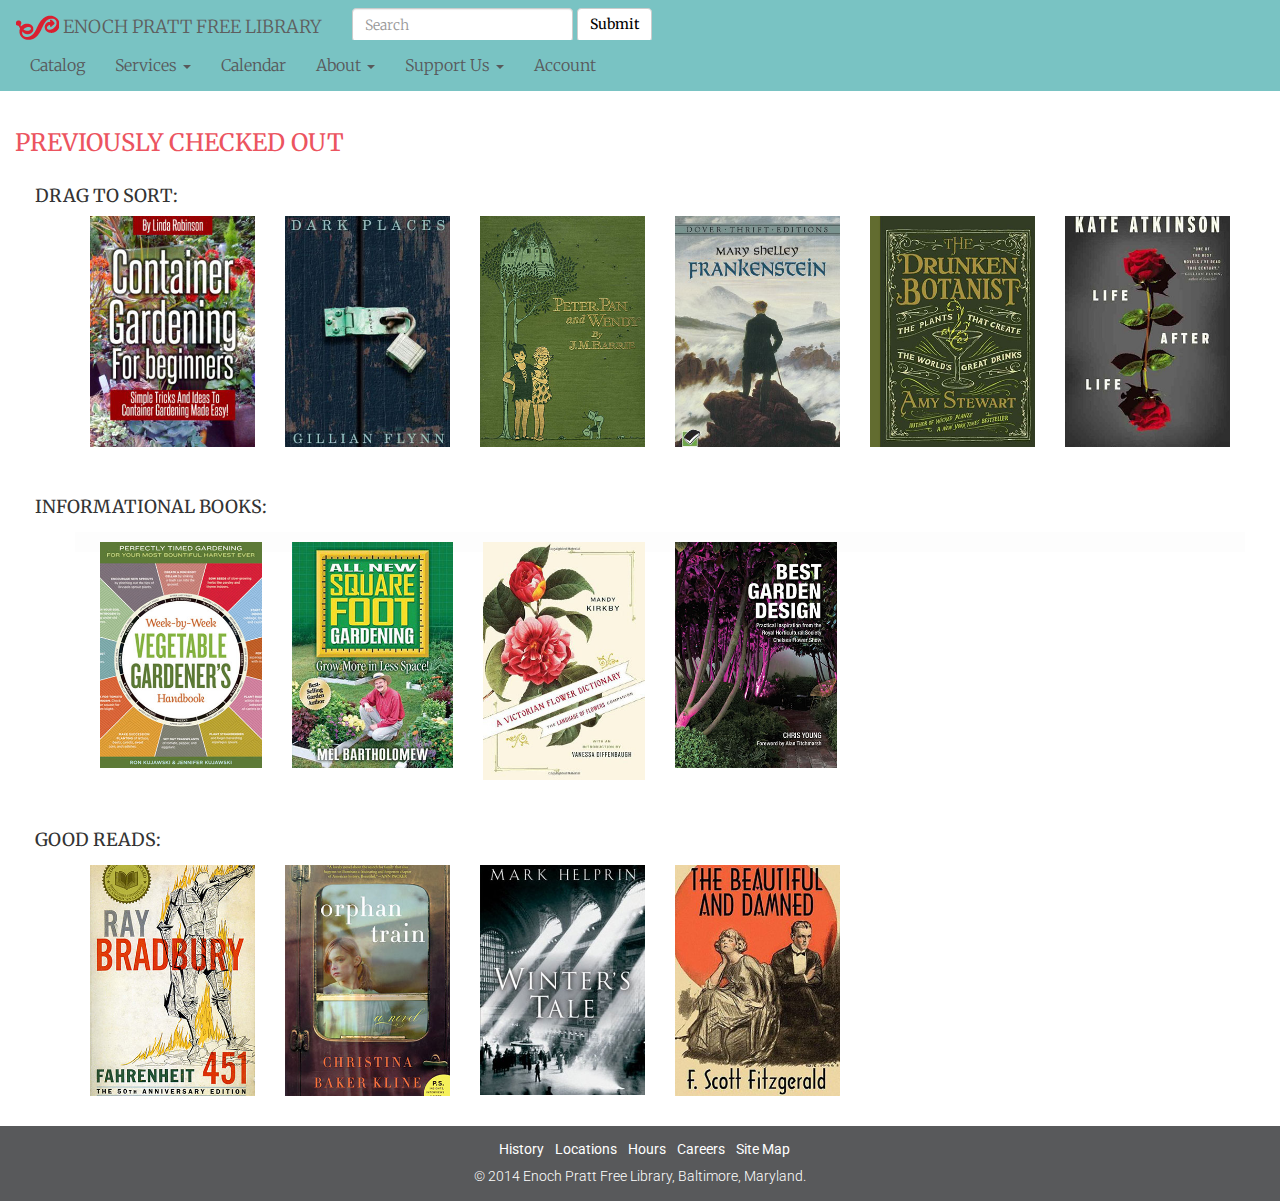
<file: previous.html>
<!DOCTYPE html>
<!--[if lt IE 7]>      <html class="no-js lt-ie9 lt-ie8 lt-ie7"> <![endif]-->
<!--[if IE 7]>         <html class="no-js lt-ie9 lt-ie8"> <![endif]-->
<!--[if IE 8]>         <html class="no-js lt-ie9"> <![endif]-->
<!--[if gt IE 8]><!--> <html class="no-js"> <!--<![endif]-->
    <head>
        <meta charset="utf-8">
        <meta http-equiv="X-UA-Compatible" content="IE=edge">
        <title></title>
        <meta name="description" content="">
        <meta name="viewport" content="width=device-width, initial-scale=1">

        <!-- Place favicon.ico and apple-touch-icon.png in the root directory -->

        <link rel="stylesheet" href="css/main.css">
        <link rel="stylesheet" href="css/override.css">

        
        <script src="js/vendor/modernizr-2.6.2.min.js"></script>
    </head>
    <body>
        <!--[if lt IE 7]>
            <p class="browsehappy">You are using an <strong>outdated</strong> browser. Please <a href="http://browsehappy.com/">upgrade your browser</a> to improve your experience.</p>
        <![endif]-->

        <!-- Add your site or application content here -->
<nav class="navbar navbar-default navbar-fixed-top" role="navigation">
  <div class="container-fluid">
    <!-- Brand and toggle get grouped for better mobile display -->
    <div class="navbar-header">
      <button type="button" class="navbar-toggle" data-toggle="collapse" data-target="#bs-example-navbar-collapse-1">
        <span class="sr-only">Toggle navigation</span>
        <span class="icon-bar"></span>
        <span class="icon-bar"></span>
        <span class="icon-bar"></span>
      </button>
      <a class="navbar-brand" href="index.html"><img src="img/logo.png"> ENOCH PRATT FREE LIBRARY</a>
    </div>

    <!-- Collect the nav links, forms, and other content for toggling -->
    <div class="collapse navbar-collapse" id="bs-example-navbar-collapse-1">

      <form class="navbar-form navbar-left" role="search">
        <div class="form-group">
          <input type="text" class="form-control" placeholder="Search">
        </div>
        <button type="submit" class="btn btn-default"><a class="subbutton" href="results.html">Submit</a></button>
      </form>
     
    </div><!-- /.navbar-collapse -->
  </div><!-- /.container-fluid -->
</nav>

<nav class="navbar navbar-default navbar-fixed-top2" role="navigation">
  <div class="container-fluid">


      <ul class="nav navbar-nav navbar-left">

        <li><a href="catalog.html">Catalog</a></li>

        <li class="dropdown">
          <a href="#" class="dropdown-toggle" data-toggle="dropdown">Services <b class="caret"></b></a>
          <ul class="dropdown-menu">
            <li><a href="#">Research Help</a></li>
            <li><a href="#">Computer Centers</a></li>
            <li><a href="#">Meeting Rooms</a></li>
            <li><a href="#">Kids</a></li>
            <li><a href="#">Teens</a></li>
          </ul>
        </li>

        <li><a href="#">Calendar</a></li>

                <li class="dropdown">
          <a href="#" class="dropdown-toggle" data-toggle="dropdown">About <b class="caret"></b></a>
          <ul class="dropdown-menu">
            <li><a href="#">Mision</a></li>
            <li><a href="#">History</a></li>
            <li><a href="#">Vitals</a></li>
          </ul>
        </li>

                <li class="dropdown">
          <a href="#" class="dropdown-toggle" data-toggle="dropdown">Support Us <b class="caret"></b></a>
          <ul class="dropdown-menu">
            <li><a href="#">Giving Options</a></li>
            <li><a href="#">Volunteer</a></li>
          </ul>
        </li>

        <li><a href="account.html">Account</a></li>

      </ul>
    </div><!-- /.navbar-collapse -->
  </div><!-- /.container-fluid -->
</nav>
 

<div class="col-md-12">
<h1>Previously Checked Out</h1>
</div>

<div class="col-md-12">
<h1 class="subhead2">Drag to sort:</h1>
</div><br><br>


<div id="listcontainer">
<ul>
<section class="container">
  <div class="row">
    <li>
    <div class="multidraggable"><div class="col-md-2 col-sm-4 col-xs-6"><img src="img/garden6.jpg" class="img-responsive shadow" alt="Responsive image"></div></div>
    <div class="multidraggable"><div class="col-md-2 col-sm-4 col-xs-6"><img src="img/popular2.jpg" class="img-responsive shadow" alt="Responsive image"></div></div>
    <div class="multidraggable"><div class="col-md-2 col-sm-4 col-xs-6"><img src="img/classics1.jpg" class="img-responsive shadow" alt="Responsive image"></div></div>
    <div class="multidraggable"><div class="col-md-2 col-sm-4 col-xs-6"><img src="img/classics2.jpg" class="img-responsive shadow" alt="Responsive image"></div></div>
    <div class="multidraggable"><div class="col-md-2 col-sm-4 col-xs-6"><img src="img/garden5.jpg" class="img-responsive shadow" alt="Responsive image"></div></div>
    <div class="multidraggable"><div class="col-md-2 col-sm-4 col-xs-6"><img src="img/popular6.jpg" class="img-responsive shadow" alt="Responsive image"></div></div></li>
  </div>
</section>  
</ul>
</div>

<div class="col-md-12">
<h1 class="subhead2">Informational Books:</h1>
</div><br><br>


<div id="listcontainer">
<ul>
<section class="container">
  <div class="row">
    <div id="background">
    <li><div class="col-md-2 col-sm-4 col-xs-6"><img src="img/garden1.jpg" class="img-responsive shadow" alt="Responsive image"></div>
    <div class="col-md-2 col-sm-4 col-xs-6"><img src="img/garden2.jpg" class="img-responsive shadow" alt="Responsive image"></div>
    <div class="col-md-2 col-sm-4 col-xs-6"><img src="img/garden3.jpg" class="img-responsive shadow" alt="Responsive image"></div>
    <div class="col-md-2 col-sm-4 col-xs-6"><img src="img/garden4.jpg" class="img-responsive shadow" alt="Responsive image"></div>
    <div class="col-md-2 col-sm-4 col-xs-6">&nbsp;</div></li>
    <div class="col-md-2 col-sm-4 col-xs-6">&nbsp;</div></li>
  </div>
</section>  
</ul>
</div></div>

<div class="col-md-12">
<h1 class="subhead2">Good Reads:</h1>
</div><br><br>

<div id="listcontainer">
<ul>
<section class="container">
  <div class="row">
    <li><div class="col-md-2 col-sm-4 col-xs-6"><a class="imglink" href="media.html"><img src="img/classics5.jpg" class="img-responsive shadow" alt="Responsive image"></a></div>
    <div class="col-md-2 col-sm-4 col-xs-6"><img src="img/popular4.jpg" class="img-responsive shadow" alt="Responsive image"></div>
    <div class="col-md-2 col-sm-4 col-xs-6"><img src="img/popular3.jpg" class="img-responsive shadow" alt="Responsive image"></div>
    <div class="col-md-2 col-sm-4 col-xs-6"><img src="img/classics4.jpg" class="img-responsive shadow" alt="Responsive image"></div>
    <div class="col-md-2 col-sm-4 col-xs-6">&nbsp;</div></li>
    <div class="col-md-2 col-sm-4 col-xs-6">&nbsp;</div></li>
  </div>
</section>  
</ul>
</div>


    <div class="footer">
        <div class="col-md-12">
        <a class="footlink" href="#">History</a>  <a class="footlink" href="#">Locations</a>  <a class="footlink" href="#">Hours</a>  <a class="footlink" href="#">Careers</a>  <a class="footlink" href="#">Site Map</a><br>
            © 2014 Enoch Pratt Free Library, Baltimore, Maryland.
        </div>
    </div>




        <script src="//ajax.googleapis.com/ajax/libs/jquery/1.10.2/jquery.min.js"></script>
        <script>window.jQuery || document.write('<script src="js/vendor/jquery-1.10.2.min.js"><\/script>')</script>
        <script src="js/vendor/bootstrap.js"></script>
        <script src="js/vendor/bootstrap/collapse.js"></script>
        <script src="js/vendor/bootstrap/dropdown.js"></script>
        <script src="js/plugins.js"></script>
        <script src="js/main.js"></script>

   <script type="text/javascript" src="http://www.google.com/jsapi"></script>
  <script type="text/javascript">
    google.load("jquery", "1.3.2");
    google.load("jqueryui", "1.7.2");
  </script> 
        <script type="text/javascript" src="js/vendor/ui.multidraggable.js"></script>

          <script type="text/javascript">
  $(function() {
    $(".multidraggable").multidraggable();
  });
  </script>

        <!-- Google Analytics: change UA-XXXXX-X to be your site's ID. -->
        <script>
            (function(b,o,i,l,e,r){b.GoogleAnalyticsObject=l;b[l]||(b[l]=
            function(){(b[l].q=b[l].q||[]).push(arguments)});b[l].l=+new Date;
            e=o.createElement(i);r=o.getElementsByTagName(i)[0];
            e.src='//www.google-analytics.com/analytics.js';
            r.parentNode.insertBefore(e,r)}(window,document,'script','ga'));
            ga('create','UA-XXXXX-X');ga('send','pageview');
        </script>
   
    </body>
</html>
</file>
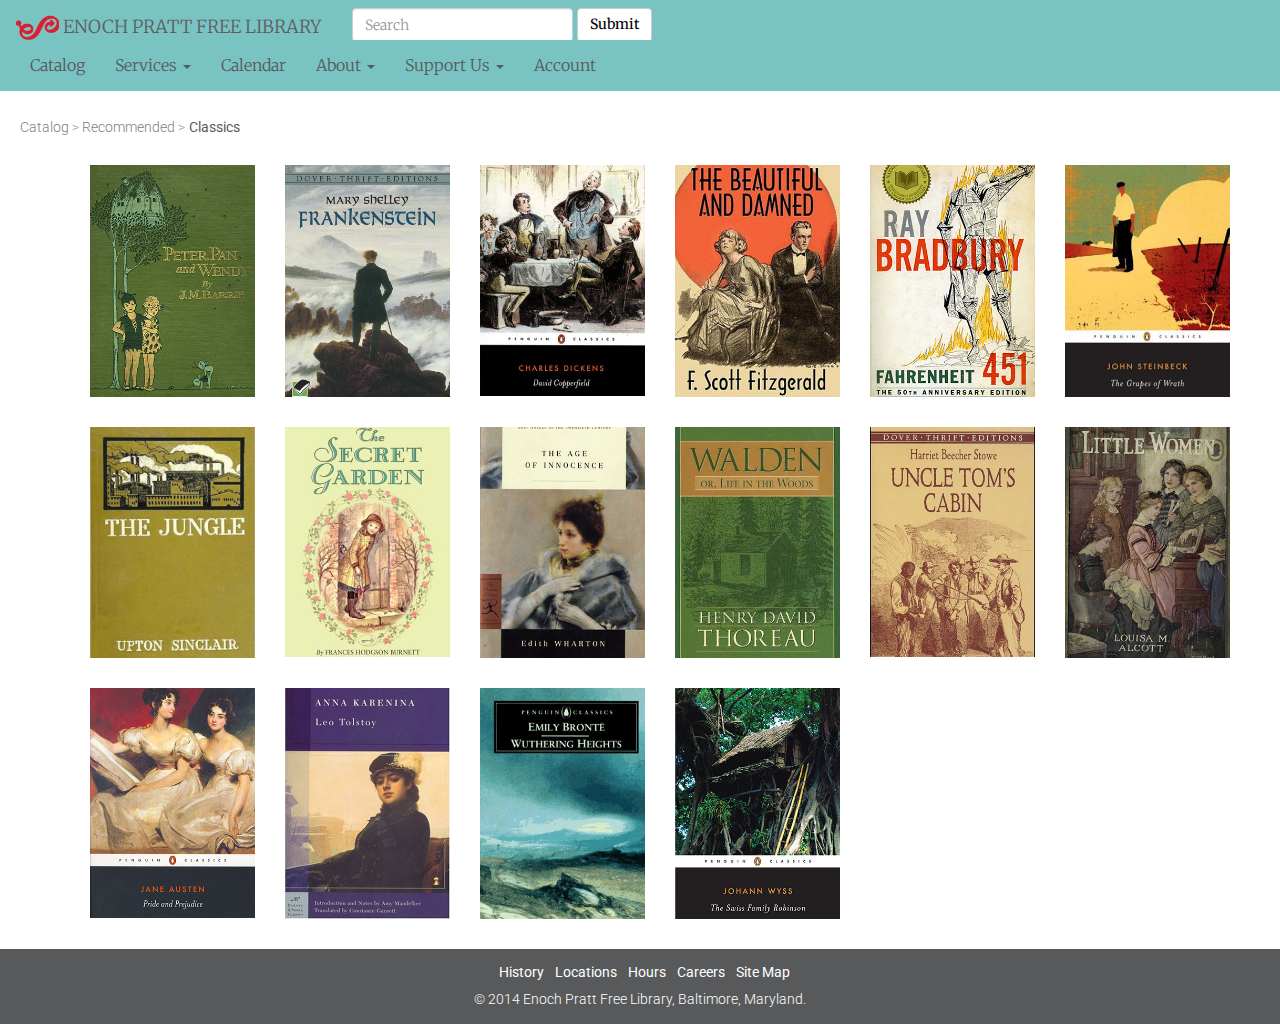
<file: results.html>
<!DOCTYPE html>
<!--[if lt IE 7]>      <html class="no-js lt-ie9 lt-ie8 lt-ie7"> <![endif]-->
<!--[if IE 7]>         <html class="no-js lt-ie9 lt-ie8"> <![endif]-->
<!--[if IE 8]>         <html class="no-js lt-ie9"> <![endif]-->
<!--[if gt IE 8]><!--> <html class="no-js"> <!--<![endif]-->
    <head>
        <meta charset="utf-8">
        <meta http-equiv="X-UA-Compatible" content="IE=edge">
        <title></title>
        <meta name="description" content="">
        <meta name="viewport" content="width=device-width, initial-scale=1">

        <!-- Place favicon.ico and apple-touch-icon.png in the root directory -->

        <link rel="stylesheet" href="css/main.css">
        <link rel="stylesheet" href="css/override.css">
        
        <script src="js/vendor/modernizr-2.6.2.min.js"></script>
    </head>
    <body>
        <!--[if lt IE 7]>
            <p class="browsehappy">You are using an <strong>outdated</strong> browser. Please <a href="http://browsehappy.com/">upgrade your browser</a> to improve your experience.</p>
        <![endif]-->

        <!-- Add your site or application content here -->
        
<nav class="navbar navbar-default navbar-fixed-top" role="navigation">
  <div class="container-fluid">
    <!-- Brand and toggle get grouped for better mobile display -->
    <div class="navbar-header">
      <button type="button" class="navbar-toggle" data-toggle="collapse" data-target="#bs-example-navbar-collapse-1">
        <span class="sr-only">Toggle navigation</span>
        <span class="icon-bar"></span>
        <span class="icon-bar"></span>
        <span class="icon-bar"></span>
      </button>
      <a class="navbar-brand" href="index.html"><img src="img/logo.png"> ENOCH PRATT FREE LIBRARY</a>
    </div>

    <!-- Collect the nav links, forms, and other content for toggling -->
    <div class="collapse navbar-collapse" id="bs-example-navbar-collapse-1">

      <form class="navbar-form navbar-left" role="search">
        <div class="form-group">
          <input type="text" class="form-control" placeholder="Search">
        </div>
        <button type="submit" class="btn btn-default"><a class="subbutton" href="results.html">Submit</a></button>
      </form>
     
    </div><!-- /.navbar-collapse -->
  </div><!-- /.container-fluid -->
</nav>

<nav class="navbar navbar-default navbar-fixed-top2" role="navigation">
  <div class="container-fluid">


      <ul class="nav navbar-nav navbar-left">

        <li><a href="catalog.html">Catalog</a></li>

        <li class="dropdown">
          <a href="#" class="dropdown-toggle" data-toggle="dropdown">Services <b class="caret"></b></a>
          <ul class="dropdown-menu">
            <li><a href="#">Research Help</a></li>
            <li><a href="#">Computer Centers</a></li>
            <li><a href="#">Meeting Rooms</a></li>
            <li><a href="#">Kids</a></li>
            <li><a href="#">Teens</a></li>
          </ul>
        </li>

        <li><a href="#">Calendar</a></li>

                <li class="dropdown">
          <a href="#" class="dropdown-toggle" data-toggle="dropdown">About <b class="caret"></b></a>
          <ul class="dropdown-menu">
            <li><a href="#">Mision</a></li>
            <li><a href="#">History</a></li>
            <li><a href="#">Vitals</a></li>
          </ul>
        </li>

                <li class="dropdown">
          <a href="#" class="dropdown-toggle" data-toggle="dropdown">Support Us <b class="caret"></b></a>
          <ul class="dropdown-menu">
            <li><a href="#">Giving Options</a></li>
            <li><a href="#">Volunteer</a></li>
          </ul>
        </li>

        <li><a href="account.html">Account</a></li>

      </ul>
    </div><!-- /.navbar-collapse -->
  </div><!-- /.container-fluid -->
</nav>


<h5>Catalog &gt; Recommended &gt; </h5>
    <div class="h5-bold">
        Classics
    </div>

<div id="listcontainer">
<ul>
<section class="container">
  <div class="row">
    <li><div class="col-md-2 col-sm-4 col-xs-6"><a class="imglink" href="media.html"><img src="img/classics1.jpg" class="img-responsive shadow" alt="Responsive image"></a></div>
    <div class="col-md-2 col-sm-4 col-xs-6"><img src="img/classics2.jpg" class="img-responsive shadow" alt="Responsive image"></div>
    <div class="col-md-2 col-sm-4 col-xs-6"><img src="img/classics3.jpg" class="img-responsive shadow" alt="Responsive image"></div>
    <div class="col-md-2 col-sm-4 col-xs-6"><img src="img/classics4.jpg" class="img-responsive shadow" alt="Responsive image"></div>
    <div class="col-md-2 col-sm-4 col-xs-6"><img src="img/classics5.jpg" class="img-responsive shadow" alt="Responsive image"></div>
    <div class="col-md-2 col-sm-4 col-xs-6"><img src="img/classics6.jpg" class="img-responsive shadow" alt="Responsive image"></div></li>
  </div>
</section>  
</ul>
</div> 

<div id="listcontainer">
<ul>
<section class="container">
  <div class="row">
    <li><div class="col-md-2 col-sm-4 col-xs-6"><img src="img/classics7.JPG" class="img-responsive shadow" alt="Responsive image"></div>
    <div class="col-md-2 col-sm-4 col-xs-6"><img src="img/classics8.jpg" class="img-responsive shadow" alt="Responsive image"></div>
    <div class="col-md-2 col-sm-4 col-xs-6"><img src="img/classics9.jpg" class="img-responsive shadow" alt="Responsive image"></div>
    <div class="col-md-2 col-sm-4 col-xs-6"><img src="img/classics10.jpg" class="img-responsive shadow" alt="Responsive image"></div>
    <div class="col-md-2 col-sm-4 col-xs-6"><img src="img/classics11.jpg" class="img-responsive shadow" alt="Responsive image"></div>
    <div class="col-md-2 col-sm-4 col-xs-6"><img src="img/classics12.jpg" class="img-responsive shadow" alt="Responsive image"></div></li>
  </div>
</section>  
</ul>
</div>   

<div id="listcontainer">
<ul>
<section class="container">
  <div class="row">
    <li><div class="col-md-2 col-sm-4 col-xs-6"><img src="img/classics13.jpg" class="img-responsive shadow" alt="Responsive image"></div>
    <div class="col-md-2 col-sm-4 col-xs-6"><img src="img/classics14.jpg" class="img-responsive shadow" alt="Responsive image"></div>
    <div class="col-md-2 col-sm-4 col-xs-6"><img src="img/classics15.jpg" class="img-responsive shadow" alt="Responsive image"></div>
    <div class="col-md-2 col-sm-4 col-xs-6"><img src="img/classics16.jpg" class="img-responsive shadow" alt="Responsive image"></div>
    <div class="col-md-2 col-sm-4 col-xs-6">&nbsp;</div></li>
    <div class="col-md-2 col-sm-4 col-xs-6">&nbsp;</div></li>
  </div>
</section>  
</ul>
</div>     




    <div class="footer">
        <div class="col-md-12">
        <a class="footlink" href="#">History</a>  <a class="footlink" href="#">Locations</a>  <a class="footlink" href="#">Hours</a>  <a class="footlink" href="#">Careers</a>  <a class="footlink" href="#">Site Map</a><br>
            © 2014 Enoch Pratt Free Library, Baltimore, Maryland.
        </div>
    </div>



        <script src="//ajax.googleapis.com/ajax/libs/jquery/1.10.2/jquery.min.js"></script>
        <script>window.jQuery || document.write('<script src="js/vendor/jquery-1.10.2.min.js"><\/script>')</script>
        <script src="js/vendor/bootstrap.js"></script>
        <script src="js/vendor/bootstrap/collapse.js"></script>
        <script src="js/vendor/bootstrap/dropdown.js"></script>
        <script src="js/plugins.js"></script>
        <script src="js/main.js"></script>

        <!-- Google Analytics: change UA-XXXXX-X to be your site's ID. -->
        <script>
            (function(b,o,i,l,e,r){b.GoogleAnalyticsObject=l;b[l]||(b[l]=
            function(){(b[l].q=b[l].q||[]).push(arguments)});b[l].l=+new Date;
            e=o.createElement(i);r=o.getElementsByTagName(i)[0];
            e.src='//www.google-analytics.com/analytics.js';
            r.parentNode.insertBefore(e,r)}(window,document,'script','ga'));
            ga('create','UA-XXXXX-X');ga('send','pageview');
        </script>

    </body>
</html>
</file>
<file: css/override.css>
/* font-family: 'Roboto', sans-serif;
   font-family: 'Merriweather', serif; */

@import url(http://fonts.googleapis.com/css?family=Roboto:400,300,300italic,400italic,500,500italic,700,700italic);
@import url(http://fonts.googleapis.com/css?family=Merriweather:400,300,300italic,400italic,700,700italic);

*{ box-sizing: border-box; }

body{
  font-family: 'Merriweather', serif;
  font-weight: 300;
  color: #4d4d4d;
  font-size: 16px;
  line-height: 170%;
  padding-top: 110px;
}

h1{
	font-size: 24px;
	font-weight: 400;
  color: #EC545F;
  text-transform: uppercase;
  display: inline-block;
}

h1.subhead {
  font-size: 18px;
  font-weight: 400;
  color: #333333;
  text-transform: uppercase;
  display: inline-block;
}

h1.subhead2 {
  font-size: 18px;
  font-weight: 400;
  color: #333333;
  text-transform: uppercase;
  display: inline-block;
  padding-left: 20px;
}

h2{
  font-family: 'Roboto', sans-serif;
	font-size: 18px;
  font-weight: 300;
  color: #000000;
}

.h2-bold{
  font-family: 'Roboto', sans-serif;
  font-size: 18px;
  font-weight: 500;
  color: #000000;
}

h3{
  font-size: 18px;
  font-weight: 400;
  color: #000000;
  padding-left: 20px;
}

h4{
	font-size: 14px;
}

h5{
  font-family: 'Roboto', sans-serif;
  font-size: 14px;
  font-weight: 300;
  color: #808080;
  display: inline-block;
  padding: 0px 0px 20px 20px;
}

.h5-bold{
  font-family: 'Roboto', sans-serif;
  font-size: 14px;
  font-weight: 400;
  color: #58595B;  
  display: inline-block;
}

h6{
  font-family: 'Roboto', sans-serif;
  font-size: 14px;
  font-weight: 300;
  display: inline-block;
}

.h6-italic{
  font-family: 'Roboto', sans-serif;
  font-size: 14px;
  font-weight: 300;
  font-style: italic;
  color: #000000;
  display: inline-block;
}

/*----------*/

.button1{
  font-family: 'Roboto', sans-serif;
  font-weight: 500;
  text-transform: uppercase; 
  display: inline-block;
  width: 156px;
  color:#FFFFFF;
  padding: 5px 7px 5px 7px;
  margin-bottom: 10px;
  text-decoration: none;
  text-align: center;
}

a.button1:link {
  background: #2F8A89;
  color:#FFFFFF;
  text-decoration: none;
  }      
a.button1:visited {
  background: #2F8A89;
  color:#FFFFFF;
  text-decoration: none;
  }
a.button1:hover {
  color:#FFFFFF;
  background: #79C3C3;
  text-decoration: none;
  } 
a.button1:active {
  color:#FFFFFF;
  background: #79C3C3;
  text-decoration: none;
  } 

/*----------*/

.button2{
  font-family: 'Roboto', sans-serif;
  font-weight: 500;
  text-transform: uppercase;
  display: inline-block;
  width: 156px; 
  color:#FFFFFF;
  padding: 5px 7px 5px 7px;
  margin-bottom: 10px;
  text-decoration: none;
  text-align: center;
}

a.button2:link {
  background: #EC545F;
  text-decoration: none;
  color:#FFFFFF;
  }   

a.button2:visited {
  background: #EC545F;
  text-decoration: none;
  color:#FFFFFF;
  }

a.button2:hover {
  background: #EC7D85;
  text-decoration: none;
  color:#FFFFFF;
  } 

a.button2:active {
  background: #EC7D85;
  text-decoration: none;
  color:#FFFFFF;
  } 

.button3{
  font-family: 'Roboto', sans-serif;
  font-weight: 500;
  text-transform: uppercase;
  display: inline-block;
  width: 300px; 
  color:#FFFFFF;
  padding: 5px 7px 5px 7px;
  margin-bottom: 10px;
  text-decoration: none;
  text-align: center;
}

a.button3:link {
  background: #EC545F;
  text-decoration: none;
  color:#FFFFFF;
  }   

a.button3:visited {
  background: #EC545F;
  text-decoration: none;
  color:#FFFFFF;
  }

a.button3:hover {
  background: #EC7D85;
  text-decoration: none;
  color:#FFFFFF;
  } 

a.button3:active {
  background: #EC7D85;
  text-decoration: none;
  color:#FFFFFF;
  } 

  .button4{
  font-family: 'Roboto', sans-serif;
  font-weight: 500;
  text-transform: uppercase; 
  display: inline-block;
  width: 300px;
  color:#FFFFFF;
  padding: 5px 7px 5px 7px;
  margin-bottom: 10px;
  text-decoration: none;
  text-align: center;
}

a.button4:link {
  background: #2F8A89;
  color:#FFFFFF;
  text-decoration: none;
  }      
a.button4:visited {
  background: #2F8A89;
  color:#FFFFFF;
  text-decoration: none;
  }
a.button4:hover {
  color:#FFFFFF;
  background: #79C3C3;
  text-decoration: none;
  } 
a.button4:active {
  color:#FFFFFF;
  background: #79C3C3;
  text-decoration: none;
  } 

a.pagination:link {
  font-family: 'Roboto', sans-serif;
  color: #000;
  font-weight: 400;
  font-size: 14px;
  text-decoration: none;
} 

a.pagination:visited {
  color: #000;
  text-decoration: none;
}

a.pagination:hover {
  color: #58595B;
  text-decoration: none;
}

a.pagination:active {
  color: #58595B;
  text-decoration: none;
}

a.footlink:link {
  font-family: 'Roboto', sans-serif;
  color: #fff;
  font-weight: 400;
  font-size: 14px;
  text-decoration: none;
  padding-left: 8px;
} 

a.footlink:visited {
  color: #fff;
  text-decoration: none;
}

a.footlink:hover {
  color: #ccc;
  text-decoration: none;
}

a.footlink:active {
  color: #ccc;
  text-decoration: none;
}

a.subbutton:link {
  color: #000;
  text-decoration: none;
} 

a.subbutton:visited {
  color: #000;
  text-decoration: none;
}

a.subbutton:hover {
  color: #58595B;
  text-decoration: none;
}

a.subbutton:active {
  color: #58595B;
  text-decoration: none;
}

#slides {
      display: none
    }

    #slides .slidesjs-navigation {
      margin-top:3px;
    }

    #slides .slidesjs-previous {
      margin-right: 5px;
      float: left;
    }

    #slides .slidesjs-next {
      margin-right: 5px;
      float: left;
    }

    .slidesjs-pagination {
      margin: 6px 0 0;
      float: right;
      list-style: none;
    }

    .slidesjs-pagination li {
      float: left;
      margin: 0 1px;
    }

    .slidesjs-pagination li a {
      display: block;
      width: 13px;
      height: 0;
      padding-top: 13px;
      background-image: url(img/pagination.png);
      background-position: 0 0;
      float: left;
      overflow: hidden;
    }

    .slidesjs-pagination li a.active,
    .slidesjs-pagination li a:hover.active {
      background-position: 0 -13px
    }

    .slidesjs-pagination li a:hover {
      background-position: 0 -26px
    }

    #slides a:link,
    #slides a:visited {
      color: #333
    }

    #slides a:hover,
    #slides a:active {
      color: #9e2020;
    }

    .navbar {
      
    }

    #slides {
      display: none;
    }

    /* Center the slideshow */
    .container {
      margin: 0 auto
    }

    /* Show active item in the pagination */
    .slidesjs-pagination .active {
      color:red;
    }

    /* Media quires for a responsive layout */

    /* For tablets & smart phones */
    @media (max-width: 767px) {
      body {
        padding-left: 10px;
        padding-right: 10px;
      }
      .container {
        width: auto
      }
    }

    /* For smartphones */
    @media (max-width: 480px) {
      .container {
        width: auto
      }
    }

    /* For smaller displays like laptops */
    @media (min-width: 768px) and (max-width: 979px) {
      .container {
        width: 724px
      }
    }

    /* For larger displays */
    @media (min-width: 1200px) {
      .container {
        width: 1170px
      }
    }

.parentContainer {
    background: #000000;
 
}

#listcontainer ul{
	list-style-type: none;
}

#container {
  border: 1px solid #666;
  padding: 5px;
  margin-bottom: 20px;
}

.footer{
  margin: 30px 0px 0px 0px;
  padding: 10px;
  padding-bottom: 65px;
  color: #FFFFFF;
  background-color: #58595B;
  font-family: 'Roboto', sans-serif;
  font-size: 14px;
  font-weight: 300;
  text-align: center;

}

.slide-out-div {
       padding: 10px 10px 10px 10px;
       width: 183px;
       height: 220px;
       background: #B2E1E1;
        
    }


.section.main {
  float: none;
  width: 100%;
  height: 100%;
}

.navbar-default {
  background-color: #79C3C3;
  border-color: #79C3C3;
}
.navbar-default .navbar-brand {
  color: #fff;
}
.navbar-default .navbar-brand:hover, .navbar-default .navbar-brand:focus {
  color: #5e5e5e;
  background-color: transparent;
}
.navbar-default .navbar-text {
  color: white;
}
.navbar-default .navbar-nav > li > a {
  color: #58595B;
}
.navbar-default .navbar-nav > li > a:hover, .navbar-default .navbar-nav > li > a:focus {
  color: #fff;
  background-color: transparent;
}
.navbar-default .navbar-nav > .active > a, .navbar-default .navbar-nav > .active > a:hover, .navbar-default .navbar-nav > .active > a:focus {
  color: #fff;
  background-color: black;
}
.navbar-default .navbar-nav > .disabled > a, .navbar-default .navbar-nav > .disabled > a:hover, .navbar-default .navbar-nav > .disabled > a:focus {
  color: #cccccc;
  background-color: transparent;
}
.navbar-default .navbar-toggle {
  border-color: #79C3C3;
}
.navbar-default .navbar-toggle:hover, .navbar-default .navbar-toggle:focus {
  background-color: #79C3C3;
}
.navbar-default .navbar-toggle .icon-bar {
  background-color: #79C3C3;
}
.navbar-default .navbar-collapse,
.navbar-default .navbar-form {
  border-color: #79C3C3;
}
.navbar-default .navbar-nav > .open > a, .navbar-default .navbar-nav > .open > a:hover, .navbar-default .navbar-nav > .open > a:focus {
  background-color: #79C3C3;
  color: #555555;
}
@media (max-width: 767px) {
  .navbar-default .navbar-nav .open .dropdown-menu > li > a {
    color: #58595B;
  }
  .navbar-default .navbar-nav .open .dropdown-menu > li > a:hover, .navbar-default .navbar-nav .open .dropdown-menu > li > a:focus {
    color: #fff;
    background-color: transparent;
  }
  .navbar-default .navbar-nav .open .dropdown-menu > .active > a, .navbar-default .navbar-nav .open .dropdown-menu > .active > a:hover, .navbar-default .navbar-nav .open .dropdown-menu > .active > a:focus {
    color: #fff;
    background-color: #79C3C3;
  }
  .navbar-default .navbar-nav .open .dropdown-menu > .disabled > a, .navbar-default .navbar-nav .open .dropdown-menu > .disabled > a:hover, .navbar-default .navbar-nav .open .dropdown-menu > .disabled > a:focus {
    color: #cccccc;
    background-color: transparent;
  }
}
.navbar-default .navbar-link {
  color: #777777;
}
.navbar-default .navbar-link:hover {
  color: #333333;
}

.dropdown {
  position: relative;
}

.dropdown-toggle:focus {
  outline: 0;
}

.dropdown-menu {
  position: absolute;
  top: 100%;
  left: 0;
  z-index: 1000;
  display: none;
  float: left;
  min-width: 160px;
  padding: 5px 0;
  margin: 2px 0 0;
  list-style: none;
  font-size: 14px;
  background-color: #BFE7E7;
  border: 0px solid #cccccc;
  border: 0px solid rgba(0, 0, 0, 0.15);
  border-radius: 4px;

}
.dropdown-menu.pull-right {
  right: 0;
  left: auto;
}
.dropdown-menu .divider {
  height: 1px;
  margin: 9px 0;
  overflow: hidden;
  background-color: #e5e5e5;
}
.dropdown-menu > li > a {
  display: block;
  padding: 3px 20px;
  clear: both;
  font-weight: normal;
  line-height: 1.42857;
  color: #58595B;
  white-space: nowrap;
}

.dropdown-menu > li > a:hover, .dropdown-menu > li > a:focus {
  text-decoration: none;
  color: #999;
}

.dropdown-menu > .active > a, .dropdown-menu > .active > a:hover, .dropdown-menu > .active > a:focus {
  color: white;
  text-decoration: none;
  outline: 0;
}

.dropdown-menu > .disabled > a, .dropdown-menu > .disabled > a:hover, .dropdown-menu > .disabled > a:focus {
  color: #999999;
}

.dropdown-menu > .disabled > a:hover, .dropdown-menu > .disabled > a:focus {
  text-decoration: none;
  background-color: transparent;
  background-image: none;
  filter: progid:DXImageTransform.Microsoft.gradient(enabled = false);
  cursor: not-allowed;
}
.row{
  margin-bottom: 100px;
}

.navbar-fixed-top2 {
  top: 40px;
  border-width: 0 0 1px;
  border-radius: 0;
  position: fixed;
  right: 0;
  left: 0;
  z-index: 1030;
  padding-left: 0;
  padding-right: 0;
}

#listcontainer ul{
  list-style-type: none;
  margin-bottom: -100px;
}
 
 .container {
  margin-bottom: 30px;
 }

#demo_area {
  border:1px solid #777;
  width:500px;
  height:500px;
}

.multidraggable {
  width: 100%;
  height: 100%;
  z-index: 1000;

}

.ui-multidraggable {
  background:#F8FBDC;
}

.handle {
  border:1px solid #AEE6E8;
}

.cancel {
  border:1px solid #CCC;
}

#target {
  width:300px;
  height:300px;
  display:block;
  background:#E9B13B;
}

#background {
  background: #fdfdfd;
  padding: 10px;
}

img.banner {
  padding-bottom: 30px;
  margin-top: -30px;
}
</file>
<file: css/style.css>
.section{
    padding-top: 110px;
    margin:0 auto;
    width:960px;
    text-shadow:1px 1px 2px #f0f0f0;
}
.section h2{
    margin:50px 0px 30px 50px;
}
.section p{
    margin:20px 0px 0px 50px;
    width:600px;
}
.black{
    color:#fff;
   
    background:#fff;
}
.white{
    color:#000;
    background:#fff;
}

.section ul{
    list-style:none;
    margin:20px 0px 0px 550px;
}
.black ul li{
    float:left;
    padding:5px;
    margin:5px;
    color:#aaa;
}
.black ul li a{
    display:block;
    color:#f0f0f0;
}
.black ul li a:hover{
    text-decoration:none;
    color:#fff;
}
.white ul li{
    float:left;
    padding:5px;
    margin:5px;
}
.white ul li a{
    display:block;

}
.white ul li a:hover{
    text-decoration:none;

}
</file>
